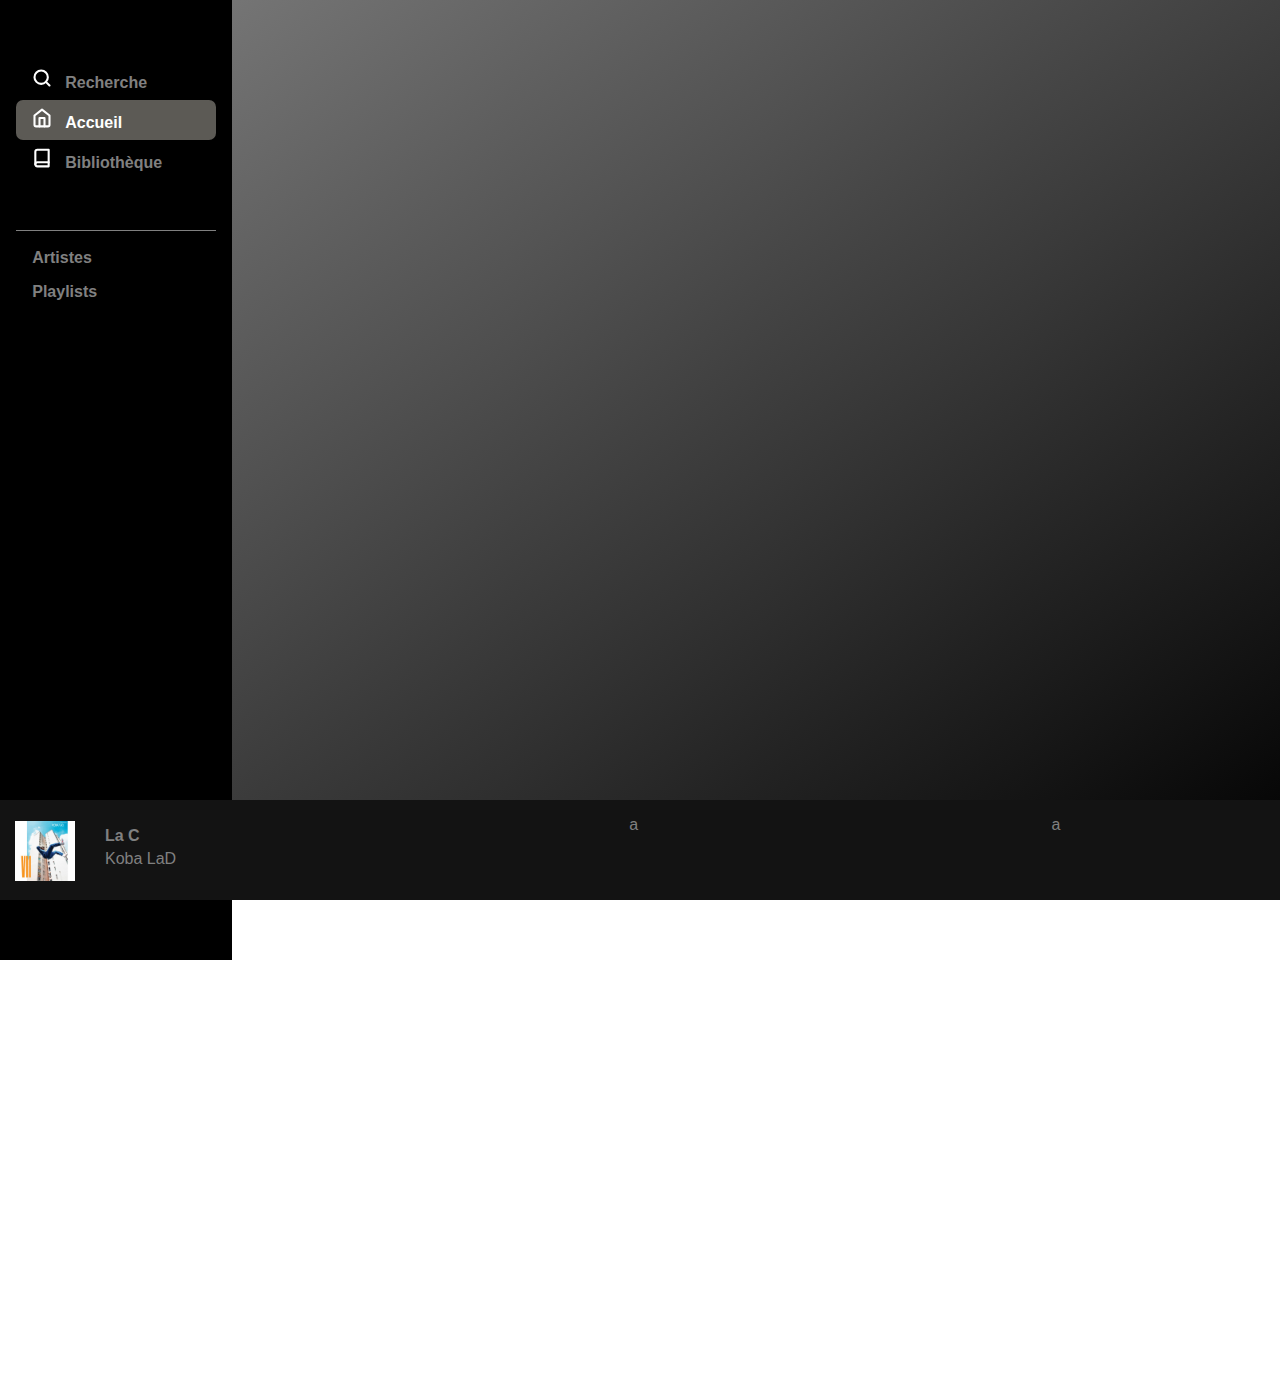
<file: htmlAnthohn/index.html>
﻿<!DOCTYPE html>
<html lang="fr">
	<head>
		<!--
		ETML
		Auteur      : Anthony Höhn
		Date        : 26.01.2021
		Description : Page index site
		-->
		<meta charset="UTF-8">
		<meta name="viewport" content="width=device-width, initial-scale=1.0">

		<!-- Logo ongslet-->
		<link rel="icon" href="../../userContent/logoOnglet.png" />

		<title>Accueil</title>
		<link href="resources/css/style.css" rel="stylesheet" type="text/css" />
		<script src="src/js/toggleMenu.js" defer></script>
	</head>	
	<body>	
		<div class="main">
			<!-- header du site -->
			<!-- Hamburger menu -->
			<a href="#" class="toggleButton" id="toggleButtonID">
				<span class="bar"></span>
				<span class="bar"></span>
				<span class="bar"></span>
			</a>
			<!-- Bar de navigation -->
			<div class="leftnav">
				<ul class="navBarLink">
					<li><a href="src/html/recherche.html"><img src="userContent/logo/search.svg" alt="">Recherche</a></li>
					<li><a id="active" href="index.html"><img src="userContent/logo/home.svg" alt="">Accueil</a></li>
					<li class="espace"><a href="src/html/library.html"><img src="userContent/logo/library.svg" alt="">Bibliothèque</a></li>
					<li class="border"><a href="src/html/artistes.html">Artistes</a></li>
					<li><a href="src/html/playlists.html">Playlists</a></li>
				</ul>
			</div>
		</div>

		<footer>
			<div class="leftFooter">
			<img src="userContent/img/vii.jpg" alt="">
				<div class="LeftFooterTxt">
					<p><b>La C</b></p>
					<p>Koba LaD</p>				
				</div>
			</div>	

			<div class="midFooter">
				<p>a</p>
			</div>

			<div class="rightFooter">
				<p>a</p>
			</div>	
		</footer>
	</body>
</html>
</file>
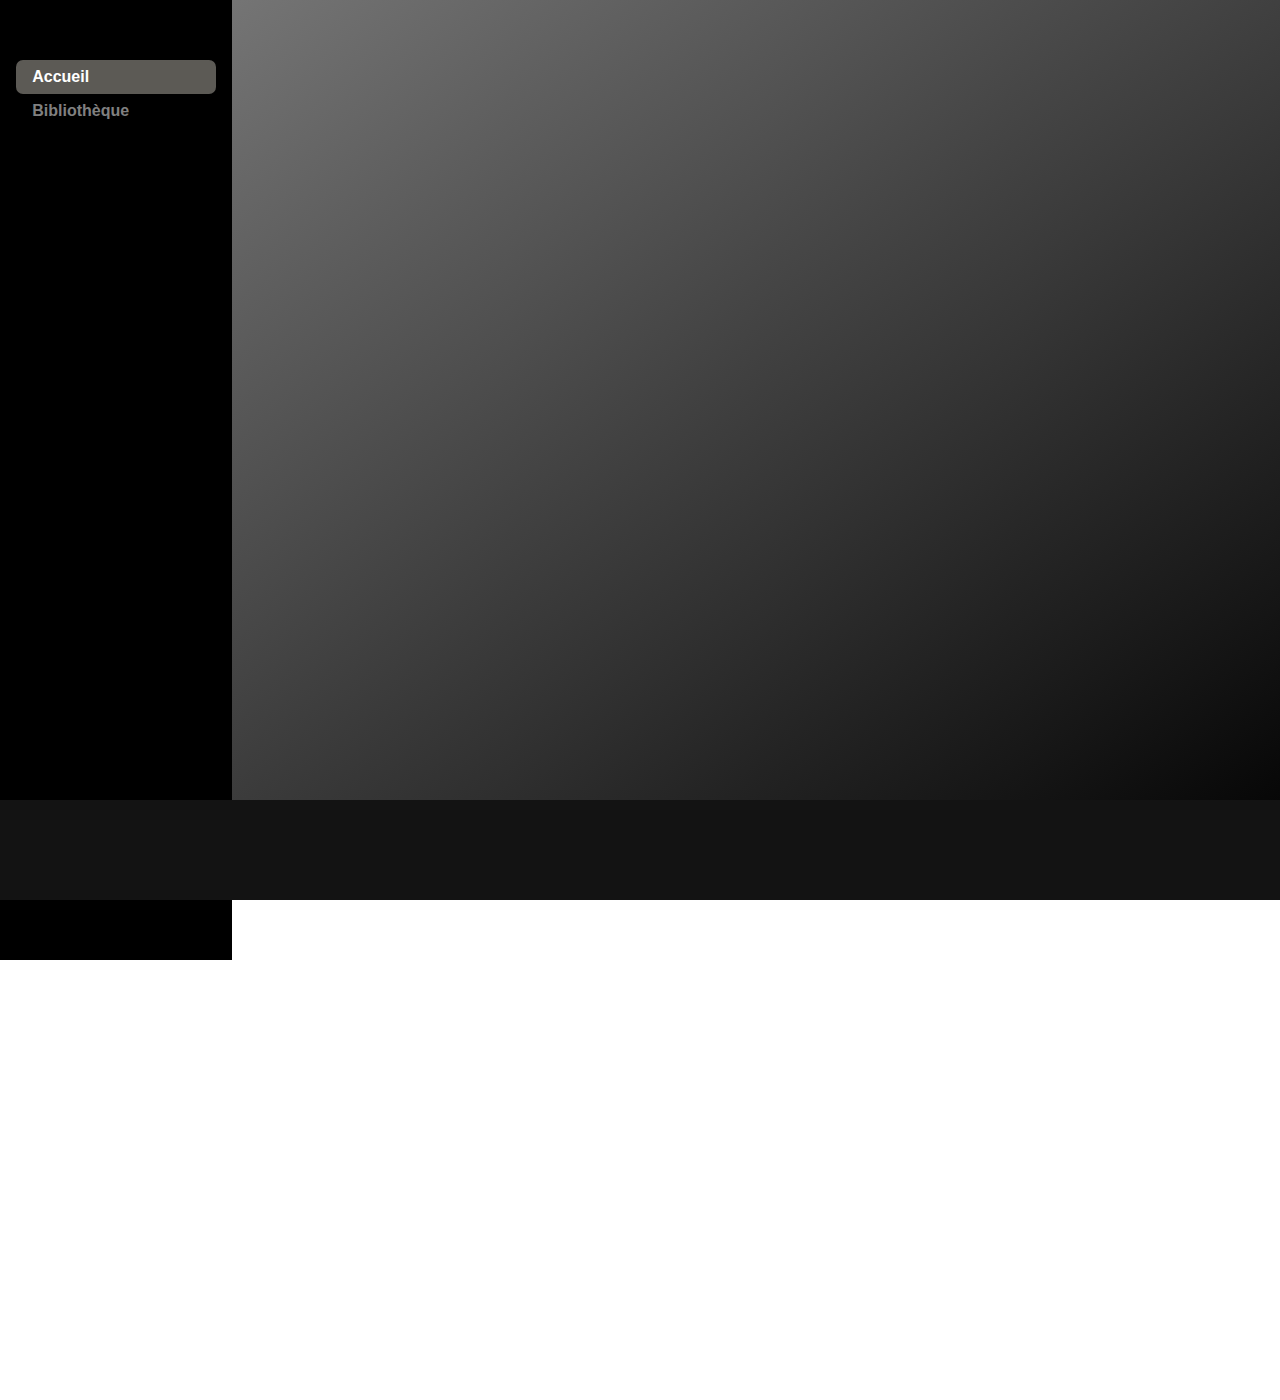
<file: htmlAnthohn/src/html/index.html>
﻿<!DOCTYPE html>
<!--ETML
	Auteur : Anthony Höhn
	Date : 25.01.2021
	Description : Index site-->
<html lang="fr">
	<head>
		<meta charset="UTF-8">

		<!-- Logo ongle-->
		<link rel="icon" href="../../userContent/logoOnglet.png" />

		<title>P042</title>
		<link href="../../resources/css/style.css" rel="stylesheet" type="text/css" />
	</head>	
	<body>	
		<!-- header du site avec-->
		<div class="leftnav">
			<ul>
				<li><a id="active"  href="#">Accueil</a></li>
				<li><a href="#">Bibliothèque</a></li>
			</ul>
		</div>	
		<footer>
		</footer>
	</body>
</html>
</file>
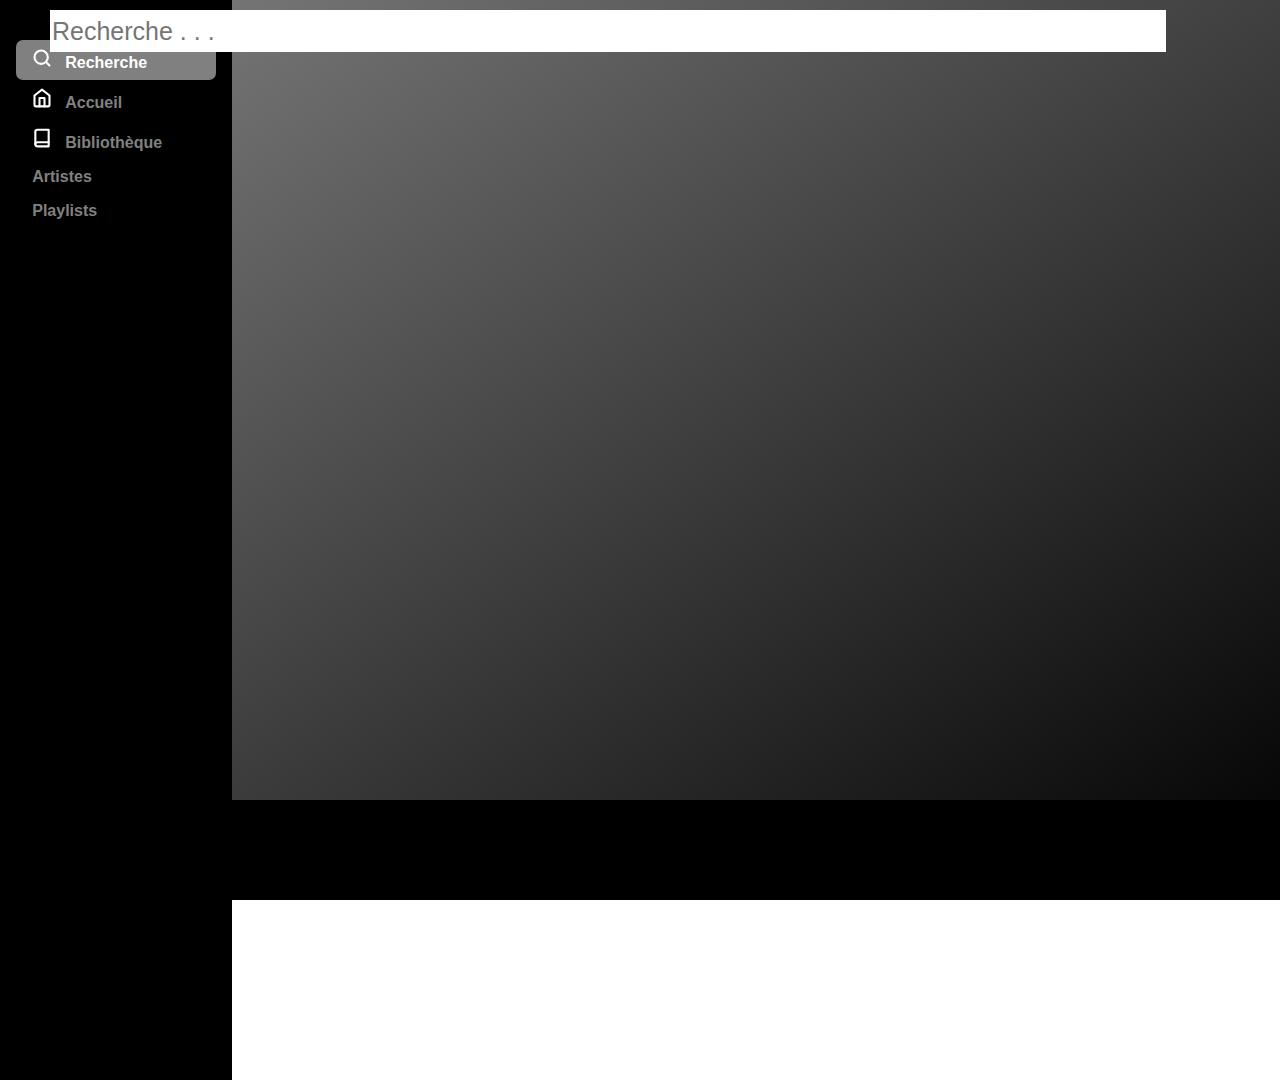
<file: code/src/html/apropos.html>
﻿<!DOCTYPE html>
<html lang="fr">
	<head>
		<!--
		ETML
		Auteur      : Julien Cartier
		Date        : 01.02.2021
		Description : Page à propos site
		-->
		<meta charset="UTF-8">
		<meta name="viewport" content="width=device-width, initial-scale=1.0">

		<!-- Logo onglet-->
		<link rel="icon" href="../../userContent/logoOnglet.png" />

		<title>À propos</title>
		<link href="../../resources/css/style.css" rel="stylesheet" type="text/css" />
		<script src="../js/toggleMenu.js" defer></script>
	</head>	
	<body>	
		<div class="main">
			<!-- Hamburger menu -->
			<a href="#" class="toggleButton" id="toggleButtonID">
				<span class="bar"></span>
				<span class="bar"></span>
				<span class="bar"></span>
			</a>
			<!-- Bar de navigation -->
			<div class="leftnav">
				<ul class="navBarLink">
					<li><a id="active" href="recherche.html"><img src="../../userContent/logo/search.svg" alt="">Recherche</a></li>
					<li><a href="../../index.html"><img src="../../userContent/logo/home.svg" alt="">Accueil</a></li>
					<li class="espace"><a href="library.html"><img src="../../userContent/logo/library.svg" alt="">Bibliothèque</a></li>
					<li class="border"><a href="artistes.html">Artistes</a></li>
					<li><a href="../html/playlists.html">Playlists</a></li>
				</ul>
			</div>	
		</div>	
		<!-- barre de recherche-->
		<div class="searchBar">
			<div class="test">
				<form method="GET" action="">
					<input type="text" name="search" id="search" placeholder="Recherche . . ."/>
				</form>
			</div>
		</div>
		
		<footer>

		</footer>
	</body>
</html>
</file>
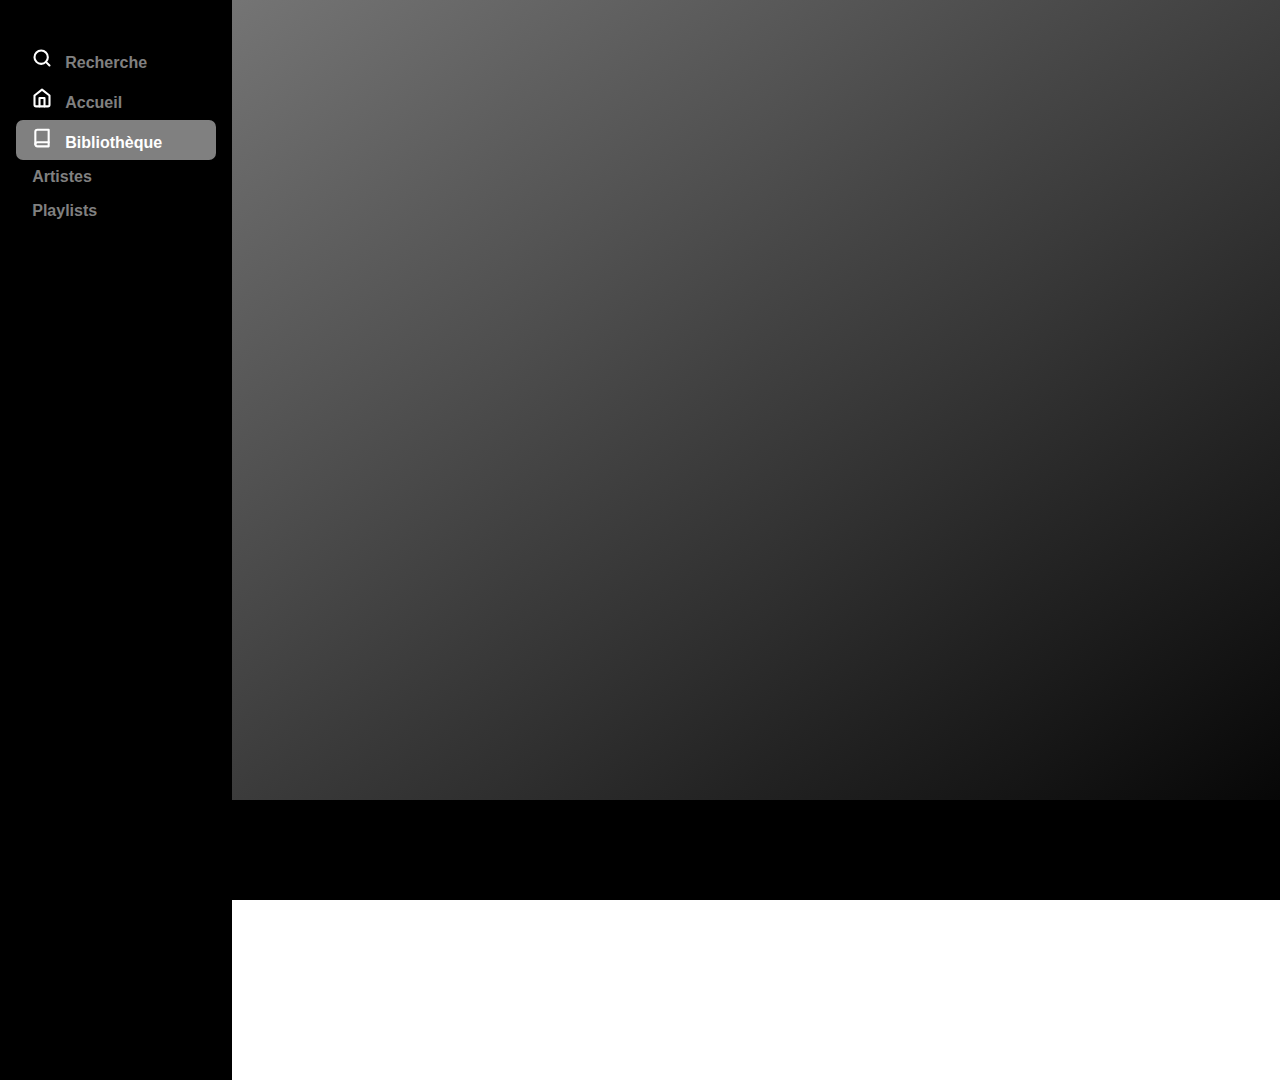
<file: code/src/html/library.html>
﻿<!DOCTYPE html>
<html lang="fr">
	<head>
		<!--
		ETML
		Auteur      : Anthony Höhn
		Date        : 26.01.2021
		Description : Page bibliothèque site
		-->
		<meta charset="UTF-8">
		<meta name="viewport" content="width=device-width, initial-scale=1.0">

		<!-- Logo onglet-->
		<link rel="icon" href="../../userContent/logoOnglet.png" />

		<title>Recherche</title>
		<link href="../../resources/css/style.css" rel="stylesheet" type="text/css" />
		<script src="../js/toggleMenu.js" defer></script>
	</head>	
	<body>	
		<div class="main">
			<!-- Hamburger Menu -->
			<a href="#" class="toggleButton" id="toggleButtonID">
				<span class="bar"></span>
				<span class="bar"></span>
				<span class="bar"></span>
			</a>
			<!-- Navigation Bar --> 
			<div class="leftnav">
				<ul class="navBarLink">
					<li><a href="recherche.html"><img src="../../userContent/logo/search.svg" alt="">Recherche</a></li>
					<li><a href="../../index.html"><img src="../../userContent/logo/home.svg" alt="">Accueil</a></li>
					<li class="espace"><a id="active" href="library.html"><img src="../../userContent/logo/library.svg" alt="">Bibliothèque</a></li>
					<li class="border"><a href="artistes.html">Artistes</a></li>
					<li><a href="../html/playlists.html">Playlists</a></li>
				</ul>
			</div>	
		</div>			

		<footer>
		</footer>
	</body>
</html>
</file>
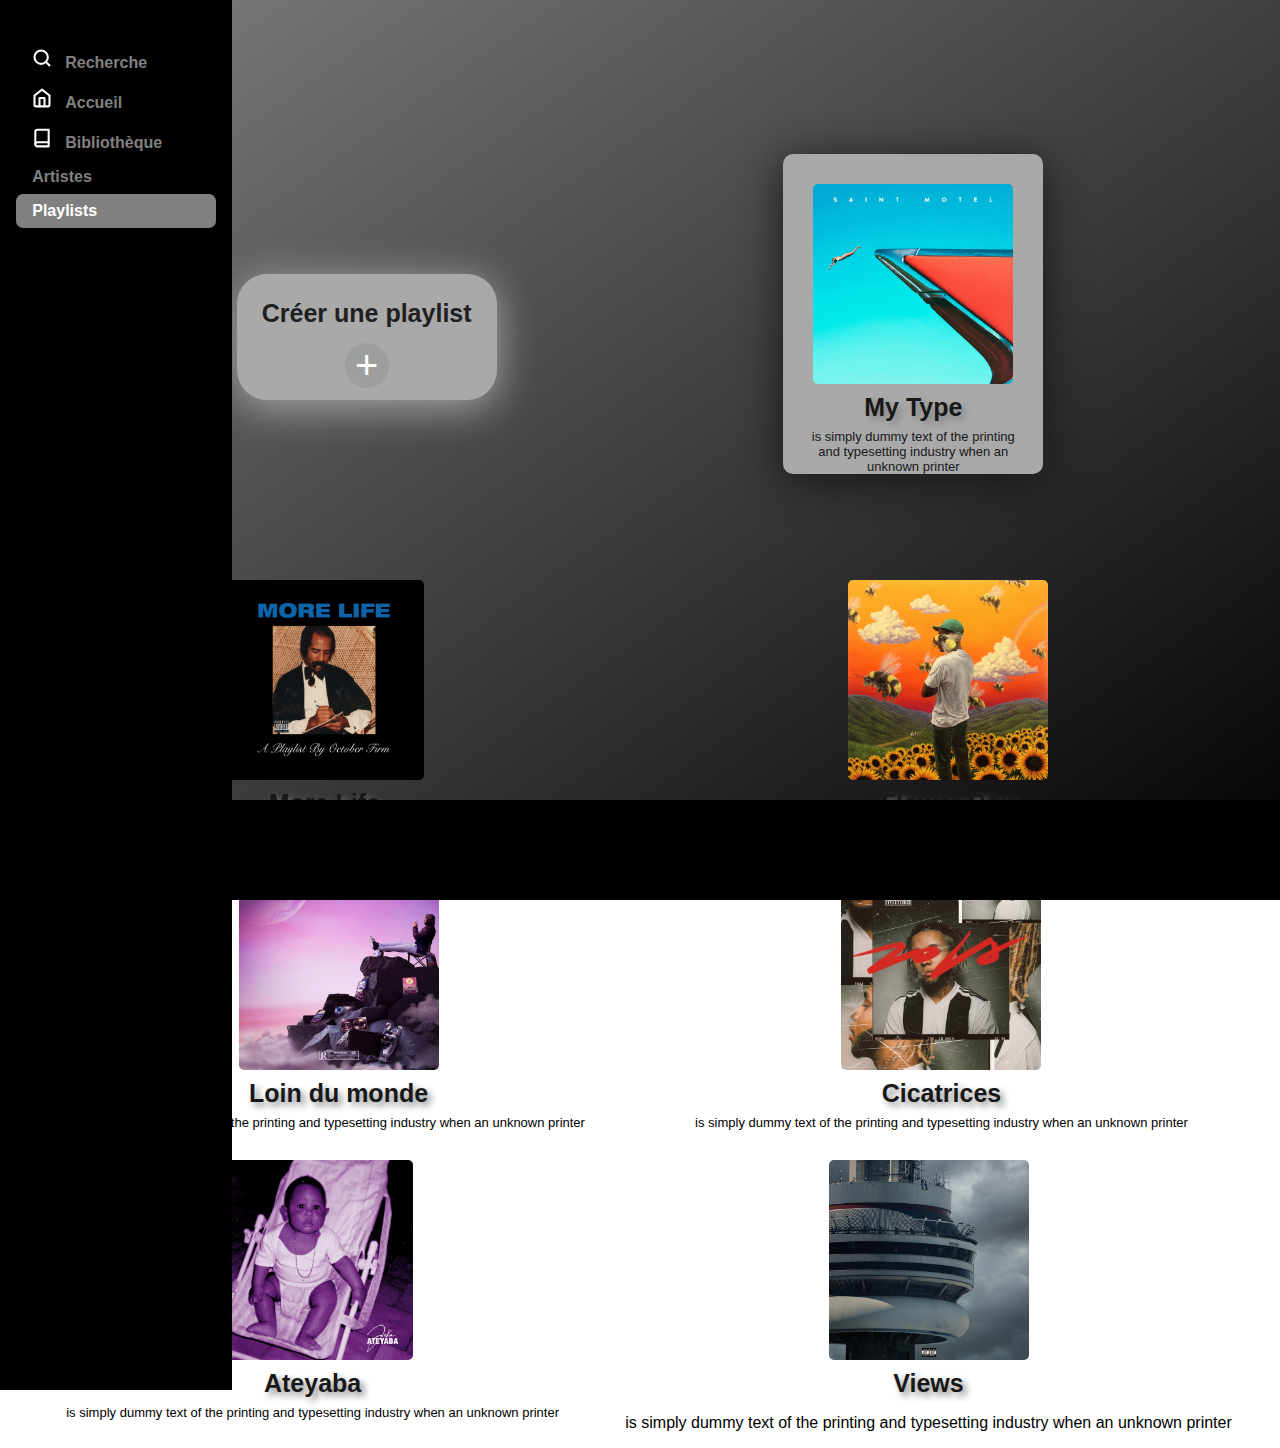
<file: code/src/html/playlists.html>
﻿<!DOCTYPE html>
<html lang="fr">
	<head>
		<!--
		ETML
		Auteur      : Anthony Höhn
		Date        : 26.01.2021
		Description : Page playlist site
		-->
		<meta charset="UTF-8">
		<meta name="viewport" content="width=device-width, initial-scale=1.0">

		<!-- Logo onglet-->
		<link rel="icon" href="../../userContent/logoOnglet.png" />

		<title>Playlists</title>
		<link href="../../resources/css/style.css" rel="stylesheet" type="text/css" />
		<script src="../js/toggleMenu.js" defer></script>
	</head>	
	<body>	
		<div class="main">
			<!-- Hamburger menu -->
			<a href="#" class="toggleButton" id="toggleButtonID">
				<span class="bar"></span>
				<span class="bar"></span>
				<span class="bar"></span>
			</a>
			<!-- Bar de navigation -->
			<div class="leftnav">
				<ul class="navBarLink">
					<li><a href="recherche.html"><img src="../../userContent/logo/search.svg" alt="">Recherche</a></li>
					<li><a href="../../index.html"><img src="../../userContent/logo/home.svg" alt="">Accueil</a></li>
					<li class="espace"><a href="library.html"><img src="../../userContent/logo/library.svg" alt="">Bibliothèque</a></li>
					<li class="border"><a href="artistes.html">Artistes</a></li>
					<li><a id="active" href="playlists.html">Playlists</a></li>
				</ul>
			</div>	
		</div>
		
		<div class="title">
			<p>Playlists</p>
		</div>

		<div class="PLmainBlock">

			<div class="playlistcreation">
				<p>Créer une playlist</p>
				<div class="playlistcreationBoutton">
					<a href="#">+</a>
				</div>

			</div>


			<div class="PLblock1">
				<div class="PLimgCover">
					<img src="../../userContent/img/coverPlaylists/play5.jpg" alt="">
				</div>
				<div class="PLblockTitle">
					<p>My Type</p>
				</div>
				<div class="PLblockText">
					<p>is simply dummy text of the printing and typesetting industry 
					when an unknown printer</p>
				</div>
			</div>
			<div class="PLblock2">
				<div class="PLimgCover">
					<img src="../../userContent/img/coverPlaylists/play2.jpg" alt="">
				</div>
				<div class="PLblockTitle">
					<p>More Life</p>
				</div>
				<div class="PLblockText">
					<p>is   text of the printing and typesetting industry. Lorem since the 1500s, 
					when an unknown printer</p>
				</div>
			</div>
			<div class="PLblock3">
				<div class="PLimgCover">
					<img src="../../userContent/img/coverPlaylists/play3.jpg" alt="">
				</div>
				<div class="PLblockTitle">
					<p>Flower Boy</p>
				</div>
				<div class="PLblockText">
					<p>is simply dummy text of the   typesetting industry. Lorem since the 1500s, 
					when an unknown printer</p>
				</div>
			</div>
			<div class="PLblock4">
				<div class="PLimgCover">
					<img src="../../userContent/img/coverPlaylists/play4.jpg" alt="">
				</div>
				<div class="PLblockTitle">
					<p>Loin du monde</p>
				</div>
				<div class="PLblockText">
					<p>is simply dummy text of the printing and typesetting industry 
					when an unknown printer</p>
				</div>
			</div>
			<div class="PLblock5">
				<div class="PLimgCover">
					<img src="../../userContent/img/coverPlaylists/play8.jpg" alt="">
				</div>
				<div class="PLblockTitle">
					<p>Cicatrices</p>
				</div>
				<div class="PLblockText">
					<p>is simply dummy text of the printing and typesetting industry 
					when an unknown printer</p>
				</div>
			</div>			
			<div class="PLblock6">
				<div class="PLimgCover">
					<img src="../../userContent/img/coverPlaylists/play6.jpg" alt="">
				</div>
				<div class="PLblockTitle">
					<p>Ateyaba</p>
				</div>
				<div class="PLblockText">
					<p>is simply dummy text of the printing and typesetting industry 
					when an unknown printer</p>
				</div>
			</div>
			<div class="PLblock7">
				<div class="PLimgCover">
					<img src="../../userContent/img/coverPlaylists/play7.jpg" alt="">
				</div>
				<div class="PLblockTitle">
					<p>Views</p>
				</div>
				<div class="blockText">
					<p>is simply dummy text of the printing and typesetting industry 
					when an unknown printer</p>
				</div>
			</div>
			<!-- <div class="PLblock8">
				<div class="PLimgCover">
					<img src="../../userContent/img/coverPlaylists/paly1.jpg" alt="">
				</div>
				<div class="PLblockTitle">
					<p>Noice 2.0</p>
				</div>
				<div class="PLblockText">
					<p>  dummy text of the printing and typesetting industry. Lorem since the 1500s, 
					when an unknown printer</p>
				</div>	
			</div> -->
			
		</div>
		
		<footer>
		</footer>
	</body>
</html>
</file>
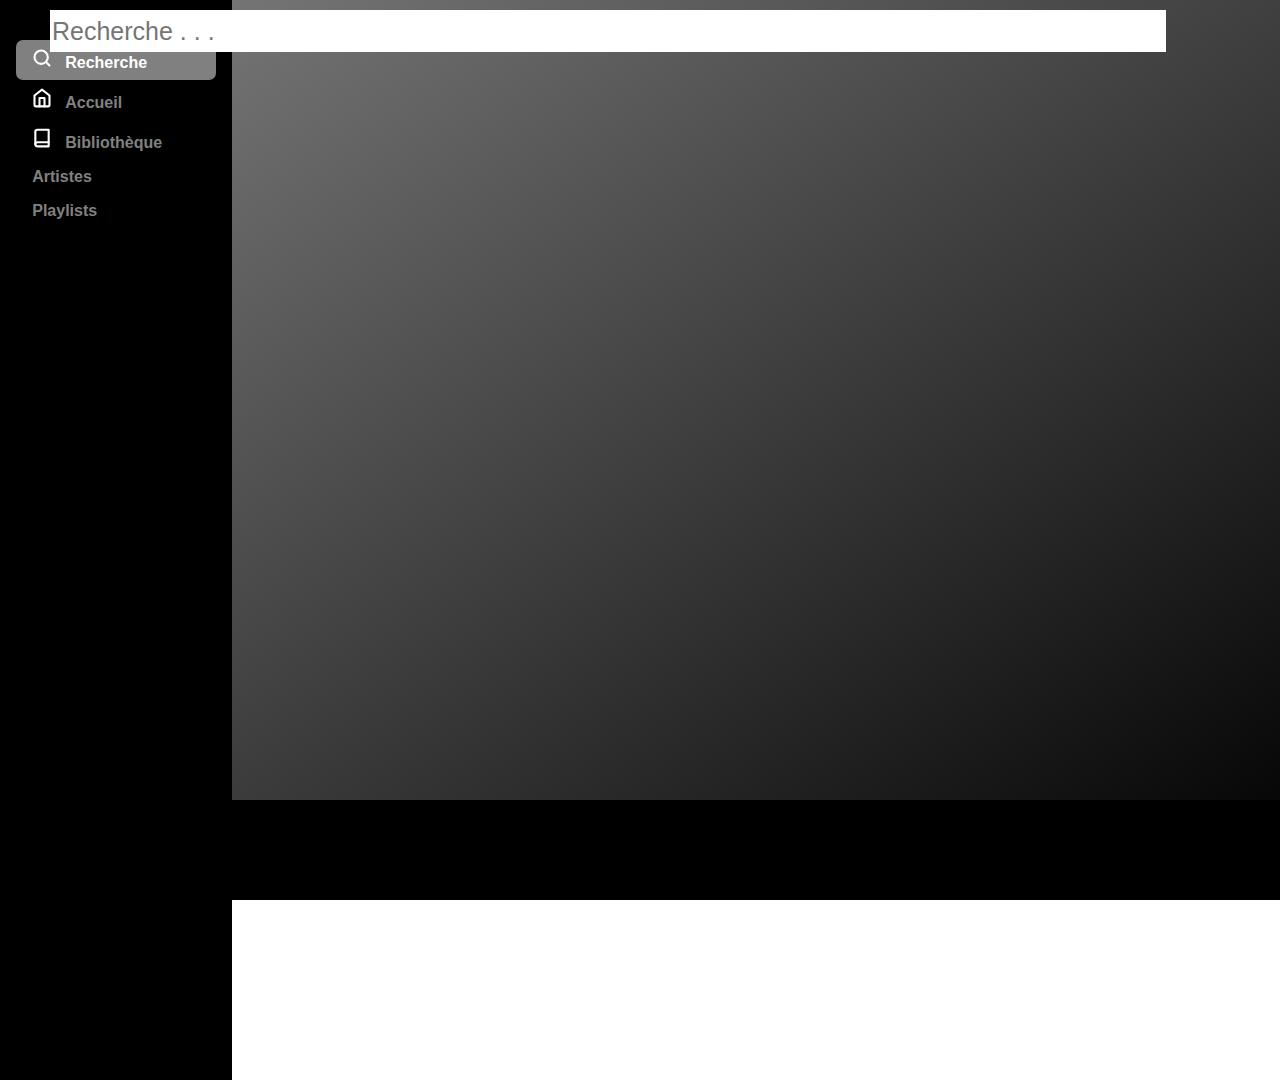
<file: code/src/html/recherche.html>
﻿<!DOCTYPE html>
<html lang="fr">
	<head>
		<!--
		ETML
		Auteur      : Anthony Höhn
		Date        : 26.01.2021
		Description : Page recherche site
		-->
		<meta charset="UTF-8">
		<meta name="viewport" content="width=device-width, initial-scale=1.0">

		<!-- Logo onglet-->
		<link rel="icon" href="../../userContent/logoOnglet.png" />

		<title>Recherche</title>
		<link href="../../resources/css/style.css" rel="stylesheet" type="text/css" />
		<script src="../js/toggleMenu.js" defer></script>
	</head>	
	<body>	
		<div class="main">
			<!-- Hamburger menu -->
			<a href="#" class="toggleButton" id="toggleButtonID">
				<span class="bar"></span>
				<span class="bar"></span>
				<span class="bar"></span>
			</a>
			<!-- Bar de navigation -->
			<div class="leftnav">
				<ul class="navBarLink">
					<li><a id="active" href="recherche.html"><img src="../../userContent/logo/search.svg" alt="">Recherche</a></li>
					<li><a href="../../index.html"><img src="../../userContent/logo/home.svg" alt="">Accueil</a></li>
					<li class="espace"><a href="library.html"><img src="../../userContent/logo/library.svg" alt="">Bibliothèque</a></li>
					<li class="border"><a href="artistes.html">Artistes</a></li>
					<li><a href="../html/playlists.html">Playlists</a></li>
				</ul>
			</div>	
		</div>	
		<!-- barre de recherche-->
		<div class="searchBar">
			<div class="test">
				<form method="GET" action="">
					<input type="text" name="search" id="search" placeholder="Recherche . . ."/>
				</form>
			</div>
		</div>
		
		<footer>

		</footer>
	</body>
</html>
</file>
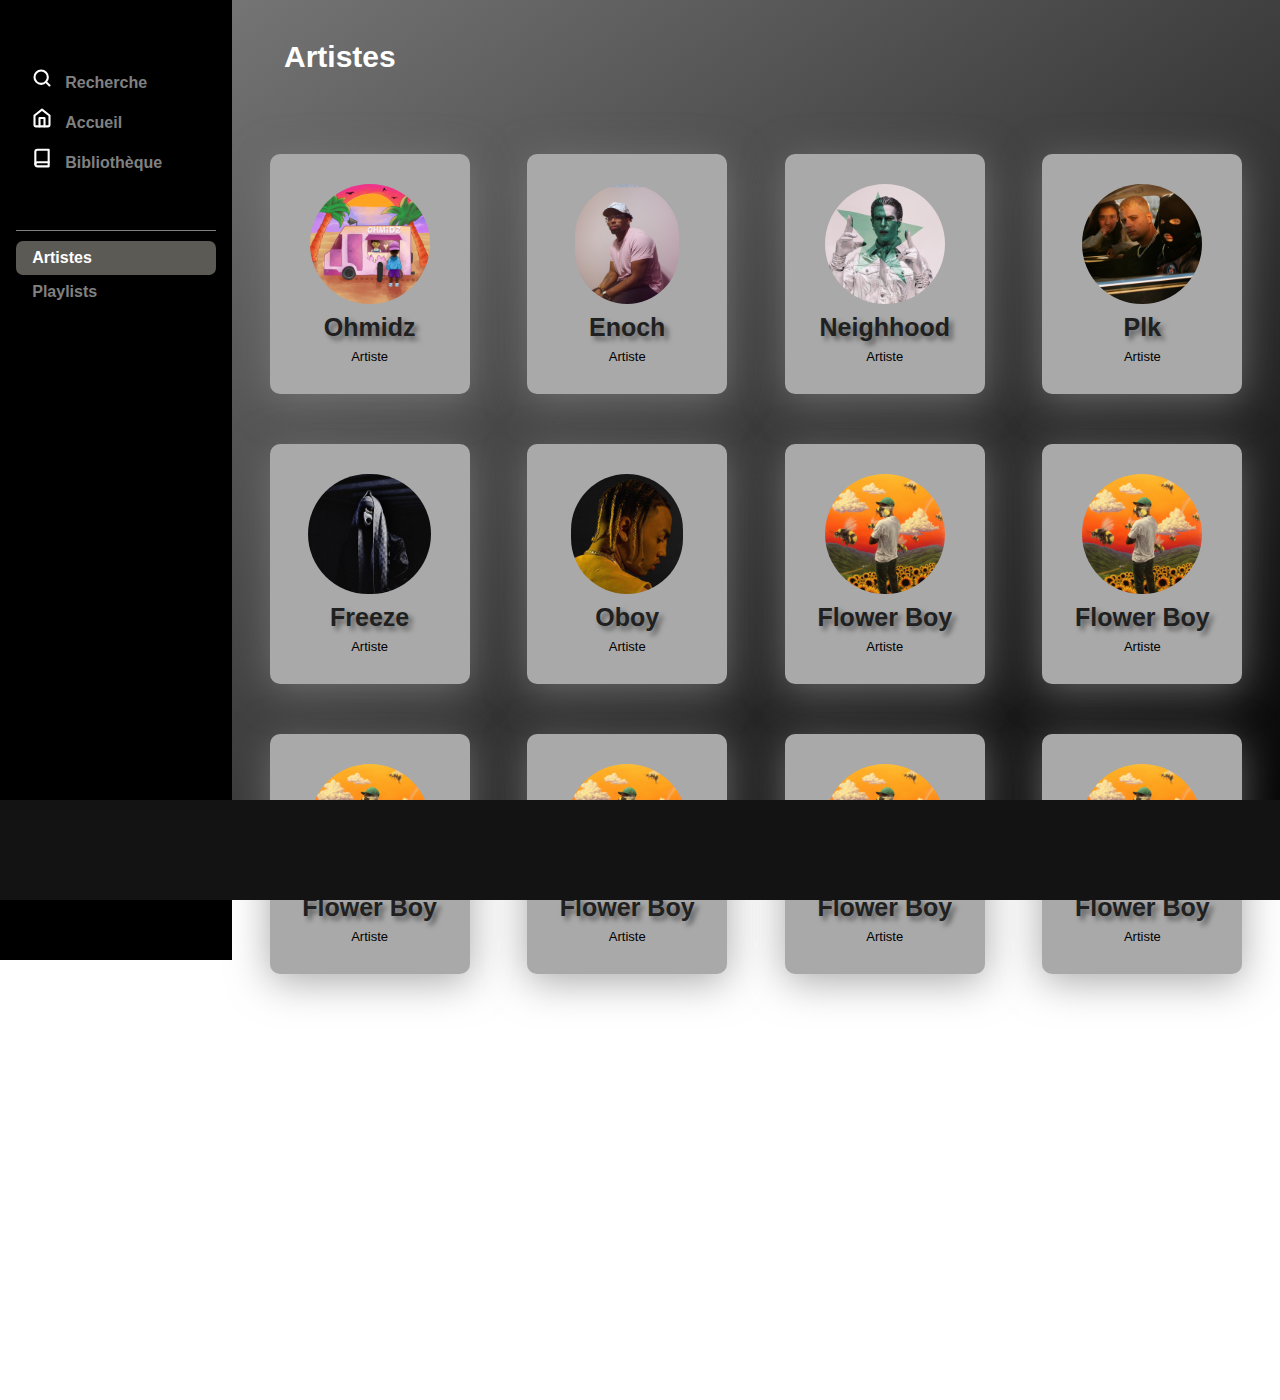
<file: htmlAnthohn/src/html/artistes.html>
﻿<!DOCTYPE html>
<html lang="fr">
	<head>
		<!--
		ETML
		Auteur      : Anthony Höhn
		Date        : 26.01.2021
		Description : Page artistes site
		-->
		<meta charset="UTF-8">
		<meta name="viewport" content="width=device-width, initial-scale=1.0">

		<!-- Logo onglet-->
		<link rel="icon" href="../../userContent/logoOnglet.png" />
		<title>Aritistes</title>
		<link href="../../resources/css/style.css" rel="stylesheet" type="text/css" />
		<script src="../js/toggleMenu.js" defer></script>
	</head>	
	<body>
		<div class="main">
			<!-- header du site-->
			<!-- Hamburger menu -->
			<a href="#" class="toggleButton" id="toggleButtonID">
				<span class="bar"></span>
				<span class="bar"></span>
				<span class="bar"></span>
			</a>
			<div class="leftnav">
				<ul class="navBarLink">
					<li><a href="recherche.html"><img src="../../userContent/logo/search.svg" alt="">Recherche</a></li>
					<li><a href="../../index.html"><img src="../../userContent/logo/home.svg" alt="">Accueil</a></li>
					<li class="espace"><a href="library.html"><img src="../../userContent/logo/library.svg" alt="">Bibliothèque</a></li>
					<li class="border"><a id="active" href="artistes.html">Artistes</a></li>
					<li><a href="../html/playlists.html">Playlists</a></li>
				</ul>
			</div>	
		</div>	
		<div class="title">
			<p>Artistes</p>
		</div>		
		<div class="ARmainBlock">			
			<div class="ARblock1">
				<div class="ARimgCover">
					<img src="../../userContent/img/artistes/ohmidz.jpg" alt="">
				</div>
				<div class="ARblockTitle">
					<p>Ohmidz</p>
				</div>
				<div class="ARblockText">
					<p>Artiste</p>
				</div>
			</div>
			<div class="ARblock2">
				<div class="ARimgCover">
					<img src="../../userContent/img/artistes/enoch.jpg" alt="">
				</div>
				<div class="ARblockTitle">
					<p>Enoch</p>
				</div>
				<div class="ARblockText">
					<p>Artiste</p>
				</div>
			</div>
			<div class="ARblock3">
				<div class="ARimgCover">
					<img src="../../userContent/img/artistes/neighbourhood.jpg" alt="">
				</div>
				<div class="ARblockTitle">
					<p>Neighhood</p>
				</div>
				<div class="ARblockText">
					<p>Artiste</p>
				</div>
			</div>
			<div class="ARblock4">
				<div class="ARimgCover">
					<img src="../../userContent/img/artistes/plk.jpg" alt="">
				</div>
				<div class="ARblockTitle">
					<p>Plk</p>
				</div>
				<div class="ARblockText">
					<p>Artiste</p>
				</div>
			</div>
			<div class="ARblock5">
				<div class="ARimgCover">
					<img src="../../userContent/img/artistes/freeze.jpg" alt="">
				</div>
				<div class="ARblockTitle">
					<p>Freeze</p>
				</div>
				<div class="ARblockText">
					<p>Artiste</p>
				</div>
			</div>
			<div class="ARblock6">
				<div class="ARimgCover">
					<img src="../../userContent/img/artistes/oboy.jpg" alt="">
				</div>
				<div class="ARblockTitle">
					<p>Oboy</p>
				</div>
				<div class="ARblockText">
					<p>Artiste</p>
				</div>
			</div>
			<div class="ARblock7">
				<div class="ARimgCover">
					<img src="../../userContent/img/coverPlaylists/play3.jpg" alt="">
				</div>
				<div class="ARblockTitle">
					<p>Flower Boy</p>
				</div>
				<div class="ARblockText">
					<p>Artiste</p>
				</div>
			</div>
			<div class="ARblock8">
				<div class="ARimgCover">
					<img src="../../userContent/img/play3.jpg" alt="">
				</div>
				<div class="ARblockTitle">
					<p>Flower Boy</p>
				</div>
				<div class="ARblockText">
					<p>Artiste</p>
				</div>
			</div>
			<div class="ARblock9">
				<div class="ARimgCover">
					<img src="../../userContent/img/play3.jpg" alt="">
				</div>
				<div class="ARblockTitle">
					<p>Flower Boy</p>
				</div>
				<div class="ARblockText">
					<p>Artiste</p>
				</div>
			</div>
			<div class="ARblock10">
				<div class="ARimgCover">
					<img src="../../userContent/img/play3.jpg" alt="">
				</div>
				<div class="ARblockTitle">
					<p>Flower Boy</p>
				</div>
				<div class="ARblockText">
					<p>Artiste</p>
				</div>
			</div>
			<div class="ARblock11">
				<div class="ARimgCover">
					<img src="../../userContent/img/play3.jpg" alt="">
				</div>
				<div class="ARblockTitle">
					<p>Flower Boy</p>
				</div>
				<div class="ARblockText">
					<p>Artiste</p>
				</div>
			</div>
			<div class="ARblock12">
				<div class="ARimgCover">
					<img src="../../userContent/img/play3.jpg" alt="">
				</div>
				<div class="ARblockTitle">
					<p>Flower Boy</p>
				</div>
				<div class="ARblockText">
					<p>Artiste</p>
				</div>
			</div>
		</div>	

		<footer>
		</footer>
	</body>
</html>
</file>
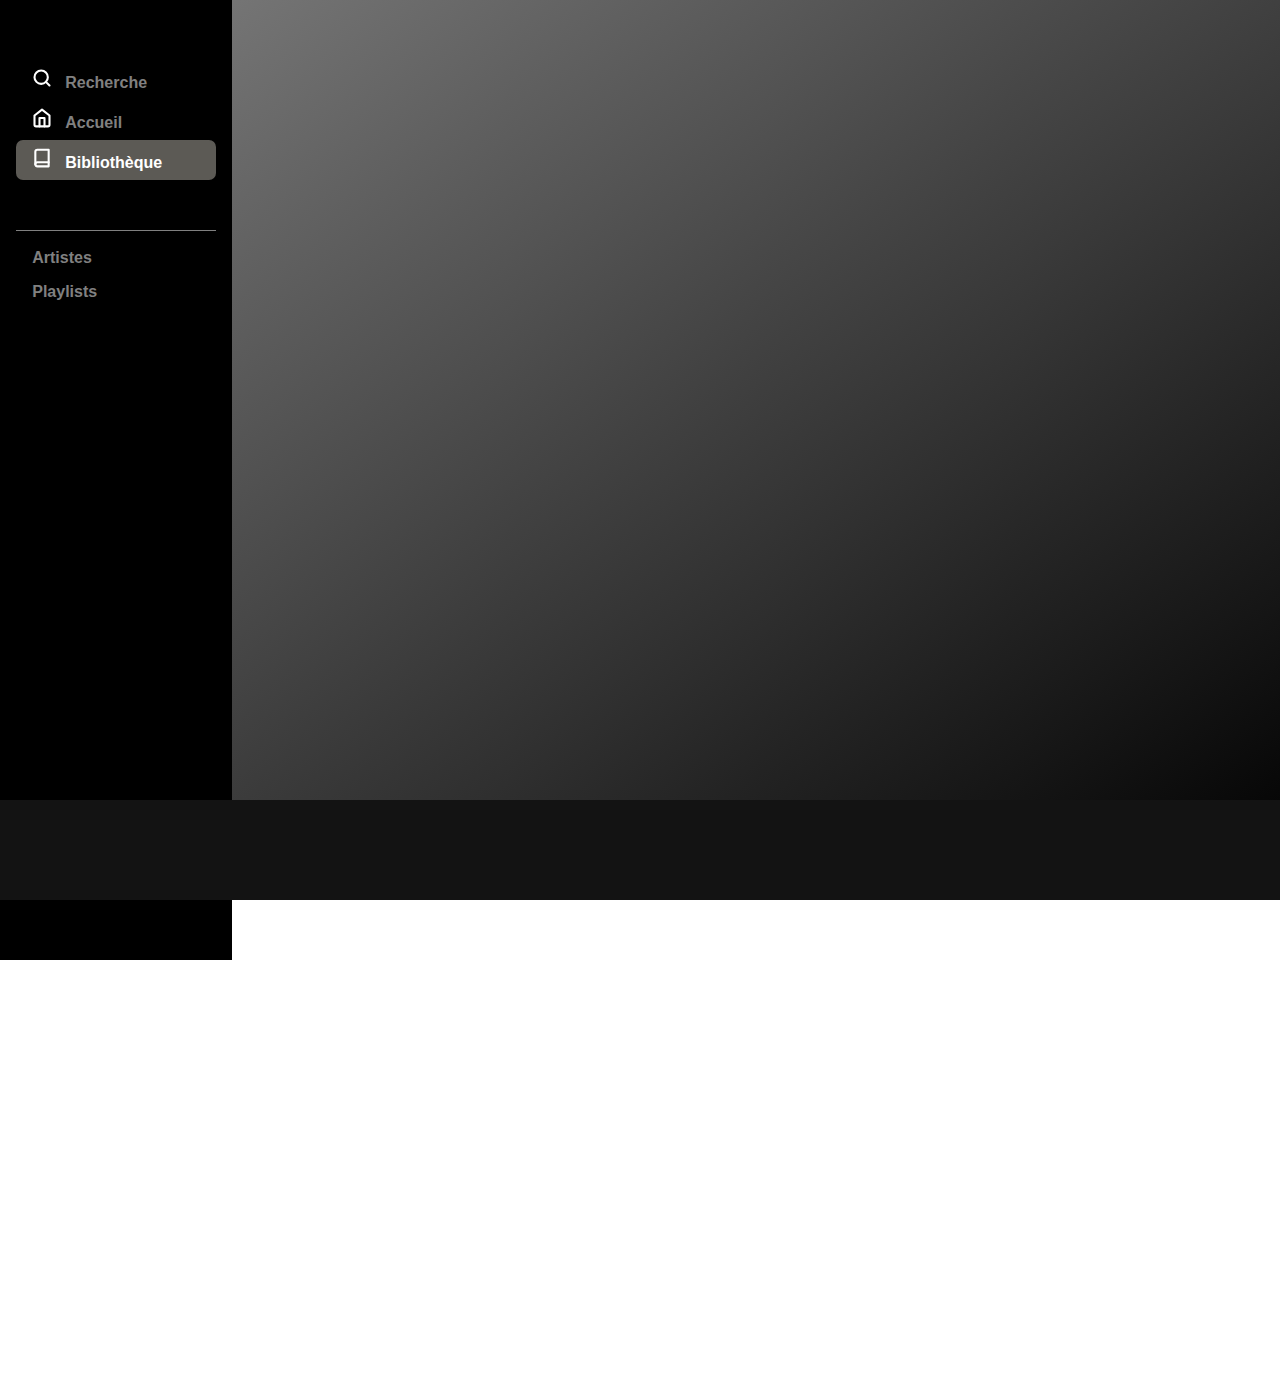
<file: htmlAnthohn/src/html/library.html>
﻿<!DOCTYPE html>
<html lang="fr">
	<head>
		<!--
		ETML
		Auteur      : Anthony Höhn
		Date        : 26.01.2021
		Description : Page bibliothèque site
		-->
		<meta charset="UTF-8">
		<meta name="viewport" content="width=device-width, initial-scale=1.0">

		<!-- Logo onglet-->
		<link rel="icon" href="../../userContent/logoOnglet.png" />

		<title>Recherche</title>
		<link href="../../resources/css/style.css" rel="stylesheet" type="text/css" />
	</head>	
	<body>	
		<div class="main">
			<!-- header du site-->
			<div class="leftnav">
				<ul>
					<li><a href="recherche.html"><img src="../../userContent/logo/search.svg" alt="">Recherche</a></li>
					<li><a href="../../index.html"><img src="../../userContent/logo/home.svg" alt="">Accueil</a></li>
					<li class="espace"><a id="active" href="library.html"><img src="../../userContent/logo/library.svg" alt="">Bibliothèque</a></li>
					<li class="border"><a href="artistes.html">Artistes</a></li>
					<li><a href="../html/playlists.html">Playlists</a></li>
				</ul>
			</div>	
		</div>			

		<footer>
		</footer>
	</body>
</html>
</file>
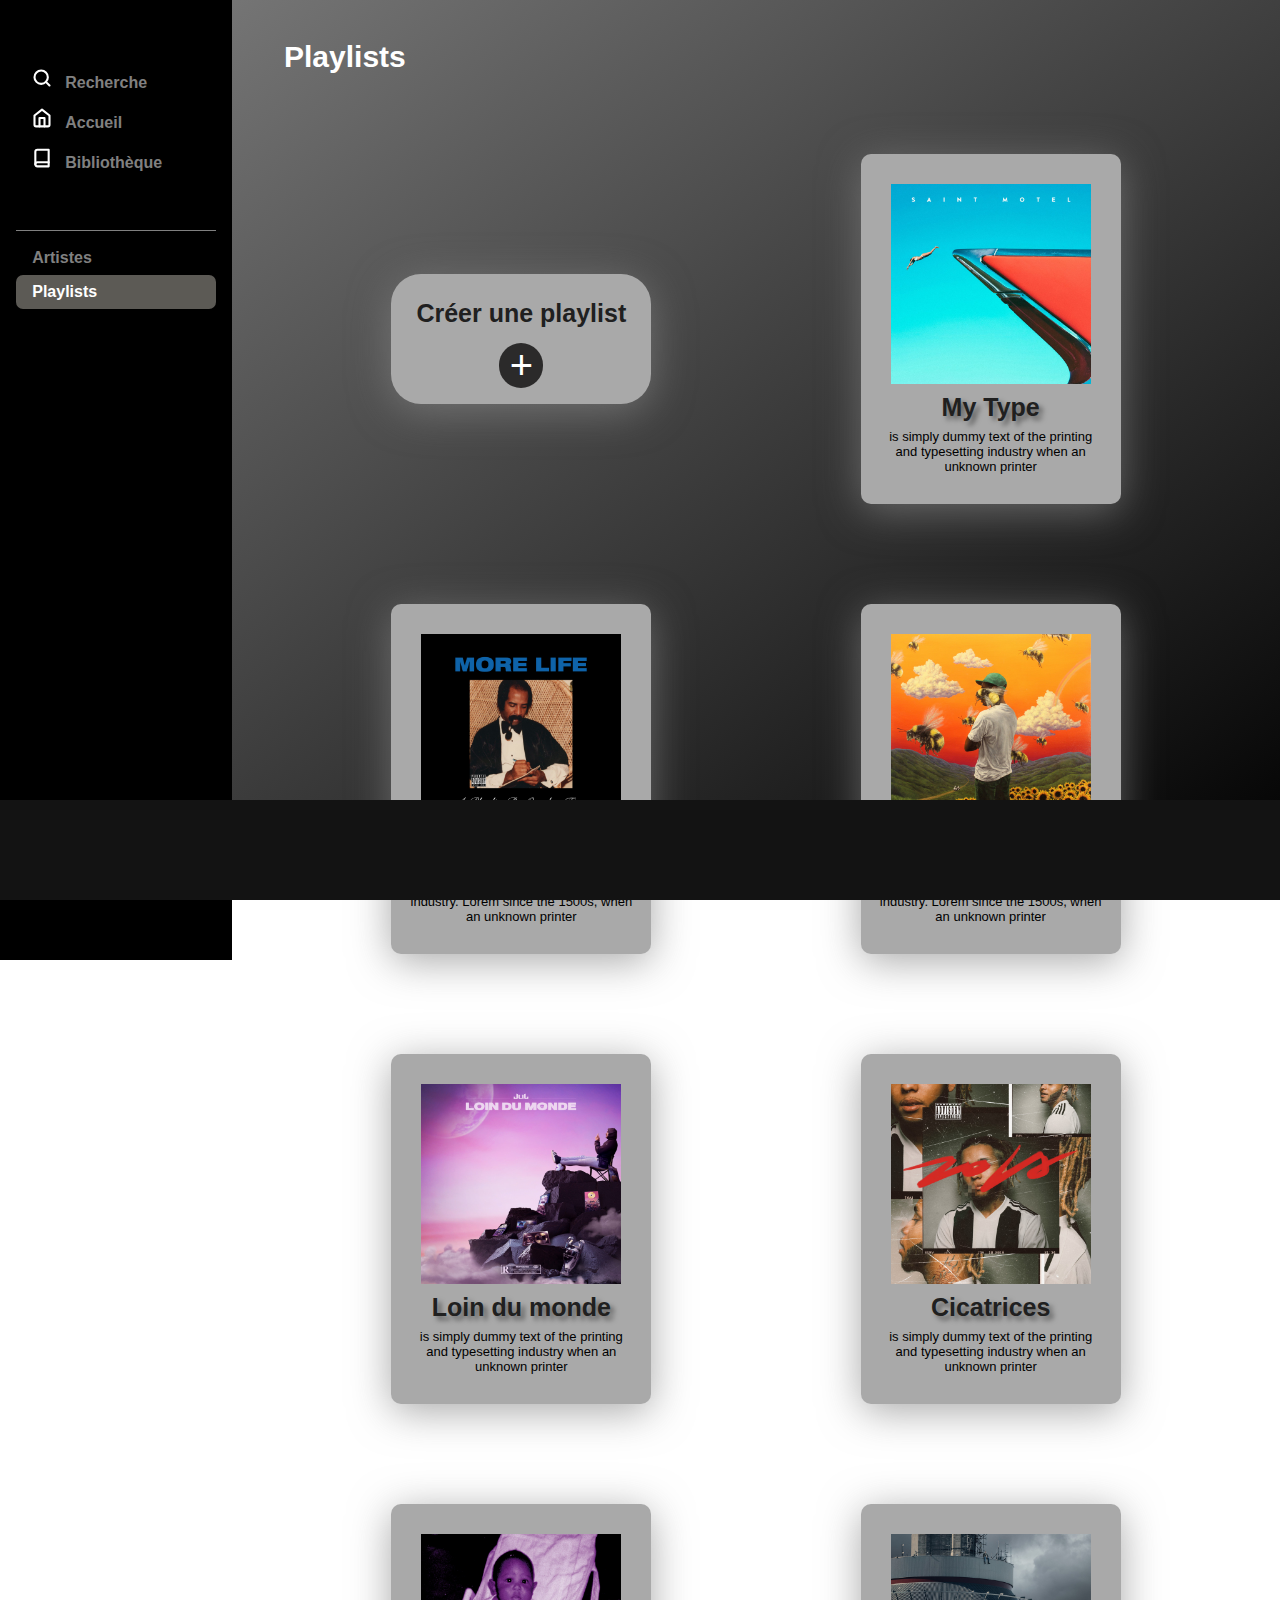
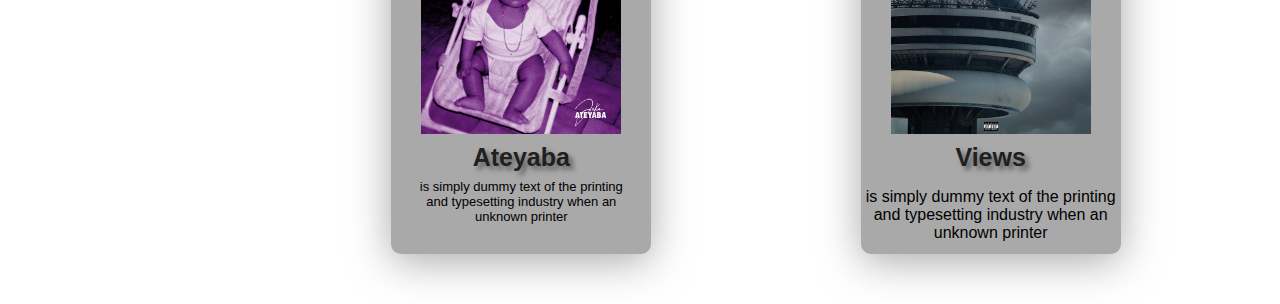
<file: htmlAnthohn/src/html/playlists.html>
﻿<!DOCTYPE html>
<html lang="fr">
	<head>
		<!--
		ETML
		Auteur      : Anthony Höhn
		Date        : 26.01.2021
		Description : Page playlist site
		-->
		<meta charset="UTF-8">
		<meta name="viewport" content="width=device-width, initial-scale=1.0">

		<!-- Logo onglet-->
		<link rel="icon" href="../../userContent/logoOnglet.png" />

		<title>Playlists</title>
		<link href="../../resources/css/style.css" rel="stylesheet" type="text/css" />
		<script src="../js/toggleMenu.js" defer></script>
	</head>	
	<body>	
		<div class="main">
			<!-- header du site-->
			<!-- Hamburger menu -->
			<a href="#" class="toggleButton" id="toggleButtonID">
				<span class="bar"></span>
				<span class="bar"></span>
				<span class="bar"></span>
			</a>
			<div class="leftnav">
				<ul class="navBarLink">
					<li><a href="recherche.html"><img src="../../userContent/logo/search.svg" alt="">Recherche</a></li>
					<li><a href="../../index.html"><img src="../../userContent/logo/home.svg" alt="">Accueil</a></li>
					<li class="espace"><a href="library.html"><img src="../../userContent/logo/library.svg" alt="">Bibliothèque</a></li>
					<li class="border"><a href="artistes.html">Artistes</a></li>
					<li><a id="active" href="playlists.html">Playlists</a></li>
				</ul>
			</div>	
		</div>
		
		<div class="title">
			<p>Playlists</p>
		</div>

		<div class="PLmainBlock">

			<div class="playlistcreation">
				<p>Créer une playlist</p>
				<div class="playlistcreationBoutton">
					<a href="#">+</a>
				</div>

			</div>


			<div class="PLblock1">
				<div class="PLimgCover">
					<img src="../../userContent/img/coverPlaylists/play5.jpg" alt="">
				</div>
				<div class="PLblockTitle">
					<p>My Type</p>
				</div>
				<div class="PLblockText">
					<p>is simply dummy text of the printing and typesetting industry 
					when an unknown printer</p>
				</div>
			</div>
			<div class="PLblock2">
				<div class="PLimgCover">
					<img src="../../userContent/img/coverPlaylists/play2.jpg" alt="">
				</div>
				<div class="PLblockTitle">
					<p>More Life</p>
				</div>
				<div class="PLblockText">
					<p>is   text of the printing and typesetting industry. Lorem since the 1500s, 
					when an unknown printer</p>
				</div>
			</div>
			<div class="PLblock3">
				<div class="PLimgCover">
					<img src="../../userContent/img/coverPlaylists/play3.jpg" alt="">
				</div>
				<div class="PLblockTitle">
					<p>Flower Boy</p>
				</div>
				<div class="PLblockText">
					<p>is simply dummy text of the   typesetting industry. Lorem since the 1500s, 
					when an unknown printer</p>
				</div>
			</div>
			<div class="PLblock4">
				<div class="PLimgCover">
					<img src="../../userContent/img/coverPlaylists/play4.jpg" alt="">
				</div>
				<div class="PLblockTitle">
					<p>Loin du monde</p>
				</div>
				<div class="PLblockText">
					<p>is simply dummy text of the printing and typesetting industry 
					when an unknown printer</p>
				</div>
			</div>
			<div class="PLblock5">
				<div class="PLimgCover">
					<img src="../../userContent/img/coverPlaylists/play8.jpg" alt="">
				</div>
				<div class="PLblockTitle">
					<p>Cicatrices</p>
				</div>
				<div class="PLblockText">
					<p>is simply dummy text of the printing and typesetting industry 
					when an unknown printer</p>
				</div>
			</div>			
			<div class="PLblock6">
				<div class="PLimgCover">
					<img src="../../userContent/img/coverPlaylists/play6.jpg" alt="">
				</div>
				<div class="PLblockTitle">
					<p>Ateyaba</p>
				</div>
				<div class="PLblockText">
					<p>is simply dummy text of the printing and typesetting industry 
					when an unknown printer</p>
				</div>
			</div>
			<div class="PLblock7">
				<div class="PLimgCover">
					<img src="../../userContent/img/coverPlaylists/play7.jpg" alt="">
				</div>
				<div class="PLblockTitle">
					<p>Views</p>
				</div>
				<div class="blockText">
					<p>is simply dummy text of the printing and typesetting industry 
					when an unknown printer</p>
				</div>
			</div>
			<!-- <div class="PLblock8">
				<div class="PLimgCover">
					<img src="../../userContent/img/coverPlaylists/paly1.jpg" alt="">
				</div>
				<div class="PLblockTitle">
					<p>Noice 2.0</p>
				</div>
				<div class="PLblockText">
					<p>  dummy text of the printing and typesetting industry. Lorem since the 1500s, 
					when an unknown printer</p>
				</div>	
			</div> -->
			
		</div>
		
		<footer>
		</footer>
	</body>
</html>
</file>
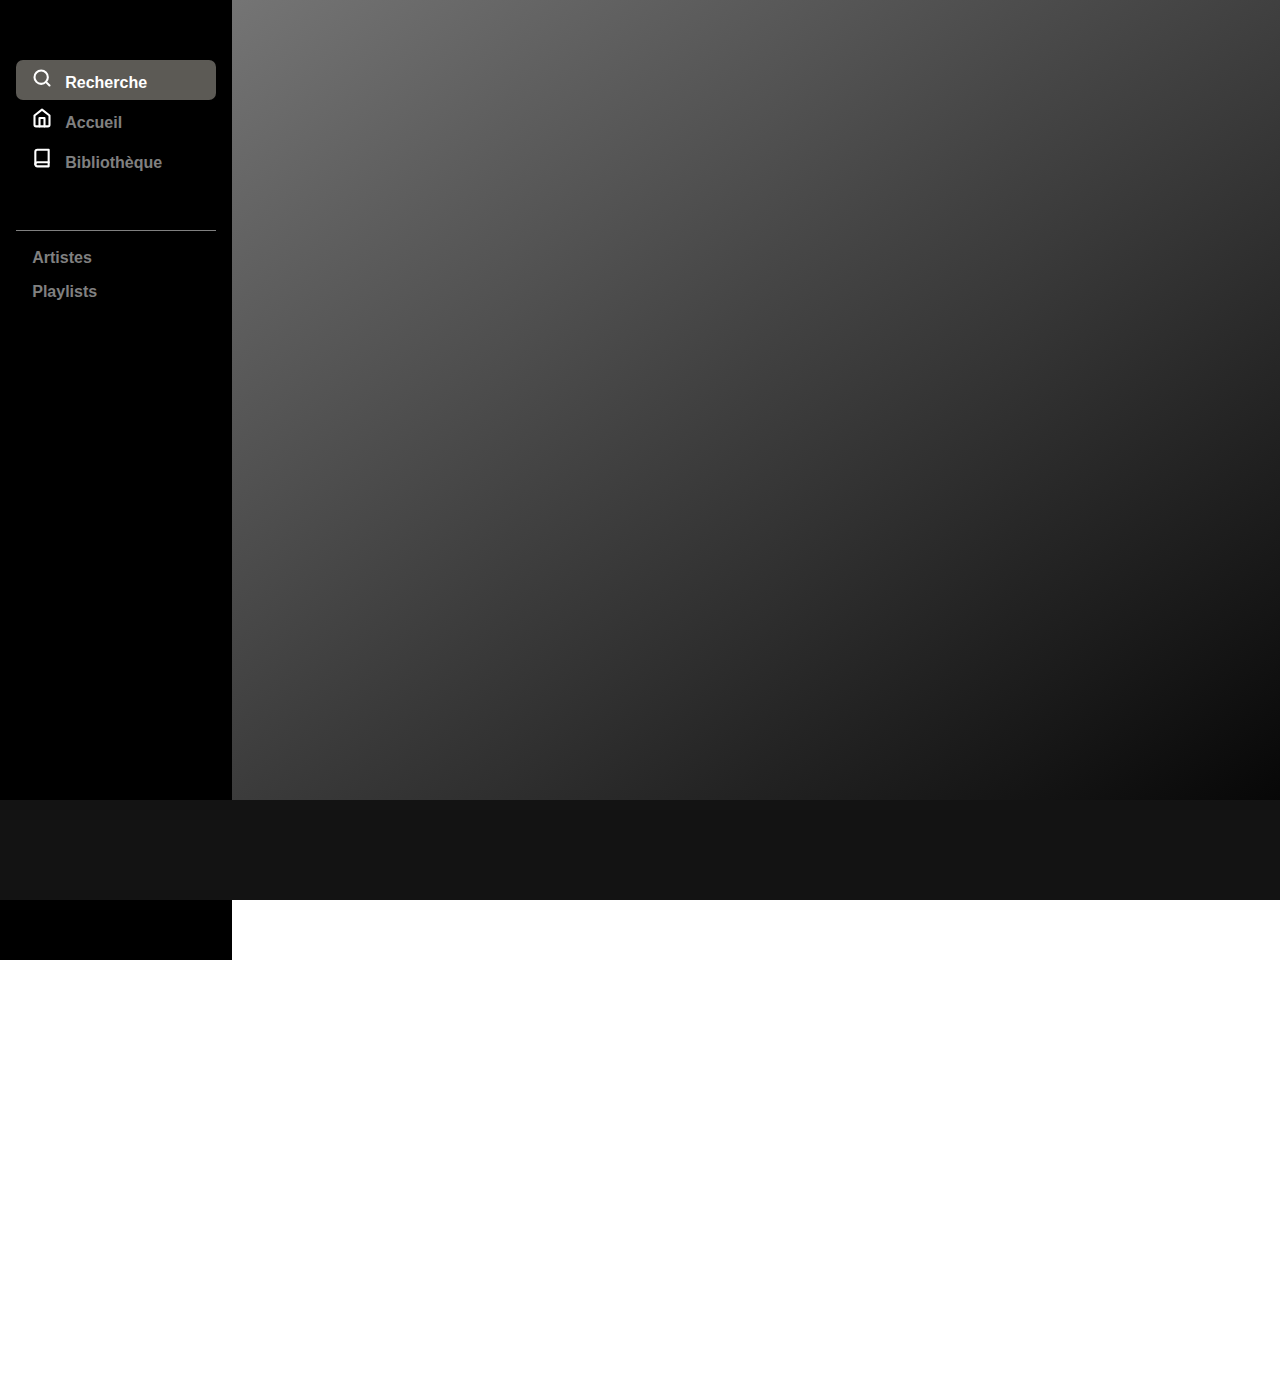
<file: htmlAnthohn/src/html/recherche.html>
﻿<!DOCTYPE html>
<html lang="fr">
	<head>
		<!--
		ETML
		Auteur      : Anthony Höhn
		Date        : 26.01.2021
		Description : Page recherche site
		-->
		<meta charset="UTF-8">
		<meta name="viewport" content="width=device-width, initial-scale=1.0">

		<!-- Logo onglet-->
		<link rel="icon" href="../../userContent/logoOnglet.png" />

		<title>Recherche</title>
		<link href="../../resources/css/style.css" rel="stylesheet" type="text/css" />
	</head>	
	<body>	
		<div class="main">
			<!-- header du site-->
			<div class="leftnav">
				<ul>
					<li><a id="active" href="recherche.html"><img src="../../userContent/logo/search.svg" alt="">Recherche</a></li>
					<li><a href="../../index.html"><img src="../../userContent/logo/home.svg" alt="">Accueil</a></li>
					<li class="espace"><a href="library.html"><img src="../../userContent/logo/library.svg" alt="">Bibliothèque</a></li>
					<li class="border"><a href="artistes.html">Artistes</a></li>
					<li><a href="../html/playlists.html">Playlists</a></li>
				</ul>
			</div>	
		</div>	
		<!-- barre de recherche-->
		
		<footer>
		</footer>
	</body>
</html>
</file>
<file: htmlAnthohn/resources/css/style.css>
/**
* ETML
* Auteur      : Anthony Höhn
* Date        : 01.02.2021
* Description : style du html
**/

html{
	/*height: 100%;*/
	/* temporaire pour pouvoir scroll corecemment dans la page*/
	height: 1400px; 
	width: 100%;
}

body{
	font-family: Arial;
	background: linear-gradient(to bottom right, Gray, Black);
	margin: 0;
	background-position: center;
	background-attachment: fixed;
	background-size: cover;
	background-repeat: no-repeat
}

.main{
	overflow: auto;
	width: 100%;
	position: absolute;
}

.toggleButton {
	position: absolute;
	margin-top: 30px;
	left: 30px;
	display: none;
	flex-direction: column;
	justify-content: space-between;
	width: 50px;
	height: 44px;
}

.bar {
	height: 7px;
	width: 100%;
	background-color: white;
	border-radius: 10px;
}

.leftnav{
	display: flex;
    /* position: fixed; */
	height: 100vh;
	width: 232px;
	background: black;
	padding-top : 60px;
}

.leftnav ul{
	margin: 0;
	margin-left: 7%;
	list-style-type: none;
	padding-left: 0;
	width: 200px;

}

.leftnav ul img{
	padding-right: 13px;
}

.leftnav ul li a {
	padding-bottom: 5px;
	border-radius:7px;
	display: block;
	color: Gray;
	padding: 8px 16px;
	text-decoration: none;
	font-weight: bold;


}

.leftnav li a:hover {
	color: white;
}

#active {
	color: White;
	background-color: #5c5a55;
}

.espace{
	margin-bottom: 50px;
}

.border{
	padding-top: 10px;
	border-top: 1px solid Gray;
}

footer{
	float: left;
	height: 100px;
	width: 100%;
	background-color: rgb(19, 19, 19);
	color: gray;
	bottom: 0;
	position: fixed;
}

.leftFooter {	
	margin-top: 6px;
	height: 100%;
	float: left;
	width: 33%;
}

.LeftFooterTxt{
	padding-top: 16px;
}


.leftFooter p{	
	margin: 5px;
	padding-left: 100px;
}

.leftFooter img{
	padding-top: 15px;
	padding-left: 15px;
	padding-right: 0;
	float: left;
	width: 60px;
	height: 60px;
}
.midFooter{
	height: 100%;
	float: left;
	width: 33%;
	text-align: center;
}
.rightFooter{
	height: 100%;
	float: left;
	width: 33%;
	text-align: center;
}

/********************************************Recherche************************************************/




/********************************************Artistes*************************************************/


.ARmainBlock{
	text-align: center;
	margin-left: 232px;
	display: flex;
	flex-direction: row;
	flex-wrap: wrap;
	justify-content: space-evenly;
}
.ARblock1, .ARblock2, .ARblock3, .ARblock4, .ARblock5, .ARblock6, .ARblock7, .ARblock8, .ARblock9 ,.ARblock10 ,.ARblock11 ,.ARblock12{
	border-radius: 10px;
	height: 240px;
	margin-top: 50px;
	margin-left: 20px;
	margin-right: 20px;
	flex-basis: 200px;
	background-color: darkgrey;
	box-shadow: 0 7px 40px 0 rgba(131, 131, 131, 0.7);
}

.ARblockTitle p{
	padding-top: 5px;
	margin-left: 10px;
	margin-right: 10px;
	margin-top: 0;
	margin-bottom: 0;
	font-weight: 800;
	font-size: 25px;
	color: rgb(32, 32, 32);
	text-shadow: 4px 4px 5px #5c5c5c;
}

.ARimgCover img{
	border-radius: 100px;
	margin-top: 30px;
	margin-bottom: 0;
	height: 120px;
}

.ARblockText{
	padding-top: 7px;
	margin-left: 18px;
	margin-right: 18px;
}

.ARblockText p{
	font-size: 13px;
	margin: 0;
}

.ARblock1:hover, .ARblock2:hover, .ARblock3:hover, .ARblock4:hover, .ARblock5:hover, .ARblock6:hover , .ARblock7:hover , .ARblock8:hover, .ARblock9:hover, .ARblock10:hover, .ARblock11:hover, .ARblock12:hover{
    box-shadow: 0 7px 40px 0 rgba(0, 0, 0, 0.7);
} 

/*******************************************PLAYLISTS***********************************************/

.title{
	margin-left: 232px;
	padding-top: 10px;
	padding-left: 52px;	
}

.title p {
	color: White;
	font-weight: bold;
	font-size: 30px;
}

.PLmainBlock{
	text-align: center;
	margin-left: 232px;
	display: flex;
	flex-direction: row;
	flex-wrap: wrap;
	justify-content: space-evenly;
}

.playlistcreation{	
	flex-basis: 260px;
	margin-top: 170px;
	margin-right: 50px;
	margin-left: 50px;
	margin-bottom: 150px;
	background-color: darkgrey;
	border-radius: 30px;
	box-shadow: 0 7px 40px 0 rgba(131, 131, 131, 0.7);
}

.playlistcreation p{
	margin-bottom: 15px;
	font-size: 25px;
	font-weight: bold;
	color: rgb(32, 32, 32);
}

.playlistcreationBoutton{
	height: 45px;
	border-radius: 30px;
	margin-left: 108px;
	margin-right: 108px;
	background-color: rgb(43, 42, 42);

}

.playlistcreationBoutton a{
	font-size: 40px;
	color: white;
	text-decoration: none;
}

.PLblock1, .PLblock2, .PLblock3, .PLblock4, .PLblock5, .PLblock6, .PLblock7, .PLblock8{
	border-radius:10px;
	height: 350px;
	margin: 50px;
	flex-basis: 260px;
	background-color: darkgrey;
	box-shadow: 0 7px 40px 0 rgba(131, 131, 131, 0.7);
}

.PLblockTitle p{
	padding-top: 5px;
	margin-left: 10px;
	margin-right: 10px;
	margin-top: 0;
	margin-bottom: 0;
	font-weight: 800;
	font-size: 25px;
	color: rgb(32, 32, 32);
	text-shadow: 4px 4px 5px #5c5c5c;
}

.PLimgCover img{
	margin-top: 30px;
	margin-bottom: 0;
	height: 200px;
}

.PLblockText{
	padding-top: 7px;
	margin-left: 18px;
	margin-right: 18px;
}

.PLblockText p{
	font-size: 13px;
	margin: 0;
}

.playlistcreation:hover, .PLblock1:hover, .PLblock2:hover, .PLblock3:hover, .PLblock4:hover, .PLblock5:hover, .PLblock6:hover , .PLblock7:hover , .PLblock8:hover{
    box-shadow: 0 7px 40px 0 rgba(0, 0, 0, 0.7);
} 


/*Responsive Design*/

@media only screen and (max-width: 600px)
{
	.toggleButton
	{
		display: flex;
	}

	.leftnav {
		width: 200px;
		padding-top: 85px;
	}

	.leftnav ul
	{
		display: none;
		flex-direction: column;
	}

	.leftnav li {
		width: 168px;
	}

	.navBarLink.active {
		display: flex;
	}
}
</file>
<file: code/resources/css/style.css>
/**
* ETML
* Auteur      : Anthony Höhn / Younes Sayeh / Julien Cartier / Killian Good
* Date        : 01.02.2021
* Description : style du html
**/

/**Variables CSS - Couleur**/
:root
{
	--back-color: #ffffff;
	--backError-color: #ff3333;
	--backSucces-color: #0fcf59;
	--gray-color: Gray;
	--blackBackground-color: Black;
	--borderInput-color: #9e9e9e;
	--buttonBack-color: #6b9771;
	--coralButton-color: Coral;
	--lightBlack-color: #181818;
	--ligthBlackhover-color: #0a0a0a;
	--lighterBlack-color: darkgrey;
	--pastel-color: #ffffff;
	--lightPastel-color: #c8c8c8;
	--greenLike-color: #2a8d2a;
	--dropdown-color: #f9f9f9;
}

/********************************************Global******************************************************/

html{
	height: 120%;
	width: 100%;
	font-family: Arial, Helvetica, sans-serif;
}

body{
	background: linear-gradient(to bottom right, var(--gray-color), var(--blackBackground-color));
	margin: 0;
	background-position: center;
	background-attachment: fixed;
	background-size: cover;
	background-repeat: no-repeat
}

.mainContent{
	margin-left: 232px;
}

.main404{
	font-size: 20px;
	padding: 1% 0 0 0;
	margin-left: 10%;
	width: 80%;
}

.error{
	background-color: var(--coralButton-color);
	padding: 1px;
	color: var(--back-color);
	text-align: center;
}

.error a{
	color: var(--back-color);
}

.main{
	overflow: auto;
}

.toggleButton {
	position: absolute;
	margin-top: 30px;
	left: 50px;
	display: none;
	flex-direction: column;
	justify-content: space-between;
	width: 50px;
	height: 44px;
	transition: all 0.2s ease-in-out;
}

.bar {
	height: 7px;
	width: 100%;
	background-color: var(--back-color);
	border-radius: 10px;
}

.open #middleBar {
	display: none;
}

.open {
	margin: 30px 0 0 0;
	left: 28px;
	transition: all 0.2s ease-in-out;
}

.open #topBar {
	transform: rotate(45deg) translate(18px, -8px);
}

.open #bottomBar {
	transform: rotate(-45deg) translate(13px, 13px);
}

.leftnav h1{
	color: var(--back-color);
}

.leftnav{
	display: flex;
	position: fixed;
	height: 150vh;
	width: 232px;
	background: var(--blackBackground-color);
	padding-top : 40px;
}

.leftnav ul{
	margin: 0;
	margin-left: 7%;
	list-style-type: none;
	padding-left: 0;
	width: 200px;
}

.leftnav ul img{
	padding-right: 13px;
}

.leftnav ul li a {
	padding-bottom: 5px;
	border-radius:7px;
	display: block;
	color: var(--gray-color);
	padding: 8px 16px;
	text-decoration: none;
	font-weight: bold;
}

.leftnav li a:hover {
	color: var(--pastel-color);
	transition: all 0.2s ease-out;
}

#active {
	color: White;
	background-color: var(--gray-color);
}

.logo{
	font-family:'Gill Sans', 'Gill Sans MT', 'Trebuchet MS', sans-serif;
	font-size: 40px;
}

.research{
	margin-bottom: 50px;
}

.allArtists{
	padding-top: 10px;
	border-top: 1px solid var(--gray-color);
}


/*****************************LOGIN accueil*********************************/

.login-container{
	margin: 400px 0 0 0;
	border-radius: 10px;
}

.login-container a {
	position: fixed;
	text-decoration: none;
	padding: 10px 40px 10px 40px;
	margin: 36px 0 0 0;
	font-size: 17px;
	border: none;
	border-radius: 5px;
	background-color:var(--buttonBack-color);
	color: var(--back-color);
}

.notlog a {
	position: fixed;
	text-decoration: none;
	padding: 10px 34px;
	margin-top: 8px;
	font-size: 17px;
	border: none;
	border-radius: 5px;
	background-color:var(--coralButton-color);
	color: var(--back-color);
}

.notlog p {
	margin: 0 0 0 0;
	padding: 0 0 10px 5px;
	color: var(--back-color);
}

/*****************************CONNEXION*********************************/

.connexionFormcontent{
	margin: 0;
  	display: flex;
  	justify-content: center;
}

.connexionFormcontent form {
	text-align: center;
	margin: 100px 0 0 0;
	height: 472px;
	width: 400px;
	background-color: var(--ligthBlackhover-color);
	border-radius: 15px;
}

.connexionFormcontent form h2{
	color: var(--pastel-color);
	font-size: 30px;
	margin: 20px 10px 0 20px;
	float: left;
	padding: 10px 10px 100px 0;
}

.connexionFormcontent table{
  	margin: 0 0 0 20px;
}

.connexionFormcontent form table tr td{
  	font-size: 25px;
}

.connexionFormcontent form button{
	font-size: 20px;
	border: none;
	padding: 10px 20px;
	color: #ffffff;
	background-color:var(--gray-color);
	border-radius: 25px;
	cursor: pointer;
}

.connexionFormcontent form button:hover{
	transition: all 0.3s ease-out;
	background-color:var(--lightPastel-color);
}

.connexionFormcontent form table tr td svg{
	margin: 10px 0 0 0;
	position: absolute;
	color: var(--back-color);
}

.connexionFormcontent form table tr input{
	font-size: 18px;
	border-radius: 10px;
	border: 1px solid var(--darkGrey-color);
	width: 270px;
	margin: 10px 0 0 50px;
	padding: 7px;
}

#noAccount {
	color: var(--back-color);
}

.connexionFormcontent button{
  	margin: 30px 0 0 0;
}

.connexionFormcontent p{
	color: var(--greyTitle-color);
	margin: 90px 0 0 0;
}

.connexionFormcontent a{
	color: var(--gray-color);
}

.connexionFormcontent a:hover{
	transition: all 0.3s ease-out;
	color:rgb(88, 94, 105);
}

.tableContainer {
	margin: 0 0 0 20px;
	color: var(--greyTitle-color);
}

/**********************CreateAccount**********************/


.newAccountFormcontent{
	display: flex;
  	justify-content: center;
  
}

.newAccountFormcontent form {
	text-align: center;
	margin: 100px 0 0 0;
	height: 550px;
	width: 400px;
	background-color: var(--ligthBlackhover-color);
	border-radius: 15px;
}

.newAccountFormcontent form h2{
	color: var(--pastel-color);
	font-size: 30px;
	margin: 20px 10px 0 20px;
	float: left;
	padding: 10px 10px 100px 0;
}

.newAccountFormcontent table{
  	margin: 0 0 0 20px;
}

.newAccountFormcontent form table tr td{
  font-size: 25px;
}

.newAccountFormcontent form button{
  	font-size: 20px;
  	border: none;
  	padding: 10px 20px;
  	color: var(--pastel-color);
  	background-color: var(--gray-color);
  	border-radius: 25px;
  	cursor: pointer;
}

.newAccountFormcontent form button:hover{
	transition: all 0.3s ease-out;
  	background-color:var(--gray-color);
}

.newAccountFormcontent form table tr td svg{
  	margin: 10px 0 0 0;
  	position: absolute;
}

.newAccountFormcontent form table tr input{
  font-size: 18px;
  border-radius: 10px;
  border: 1px solid var(--darkGrey-color);
  width: 270px;
  margin: 10px 0 0 50px;
  padding: 7px;
}

.newAccountFormcontent button{
  margin: 30px 0 0 0;
}

.newAccountFormcontent p{
  color: var(--pastel-color);
  margin: 90px 0 0 0;
}

.newAccountFormcontent a{
  color: var(--lightGreen-color);
}

.newAccountFormcontent a:hover{
  color: var(--green-color);
}

.errorLoginContainer{
  margin: 10px 0 0 0;
  width: 100%;
}

.errorLogin{
  margin: auto;
  width: 380px;
  padding: 10px;
  color: var(--pastel-color);
  border-radius: 25px;
  text-align: center;
  background-color: var(--backError-color);
}

.errorNoSong{
	margin: auto;
	text-align: center;
	margin-top: 20%;
}

.succesLoginContainer{
  margin: 10px 0 0 0;
  width: 100%;
}

.succesLogin{
  margin: auto;
  width: 380px;
  padding: 10px;
  color: var(--back-color);
  border-radius: 25px;
  text-align: center;
  background-color: var(--backSucces-color);
}

.tableContainer {
  margin: 0 0 0 20px;
  color: var(--greyTitle-color);
}

/******************ACCOUNT**********************/


.accountFormcontent{
	display: flex;
  	justify-content: center;
  
}

.accountFormcontent form {
  text-align: center;
  margin: 100px 0 0 0;
  height: auto;
  width: 400px;
  background-color: var(--ligthBlackhover-color);
  border-radius: 15px;
}

.accountFormcontent form table tr td .logo {
  margin-bottom:20px;
}


.accountFormcontent form h2{
  color: var(--pastel-color);
  font-size: 30px;
  margin: 20px 10px 0 20px;
  float: left;
  padding: 10px 10px 50px 0;
}

.accountFormcontent table{
  margin: auto;

}

.accountFormcontent form table tr td{
  height: 100px;
  font-size: 25px;
}


.accountFormcontent form table tr td svg{
  margin: 10px 0 0 0;
}

.accountFormcontent form table tr td p{
	color: var(--pastel-color);
  font-size: 18px;
  border-radius: 10px;
  width: 270px;
  margin: auto;
  padding: 7px;
}


.accountFormcontent p{
  color: var(--greyTitle-color);
  margin: 90px 0 0 0;
}

.accountFormcontent .logout a{
	font-size: 20px;
	border-radius: 25px;
	color: var(--pastel-color);
	background-color: var(--gray-color);
	text-decoration: none;
	margin: 10px;
	padding: 12px 15px 10px 15px;
}

.accountFormcontent .logout a:hover{
	transition: all 0.3s ease-out;
	background-color:var(--gray-color);
}

.accountFormcontent .deleteAccount a{
  font-size: 15px;
  border-radius: 25px;
  color: var(--pastel-color);
  text-decoration: none;
  margin: 10px;
  padding: 12px 15px 10px 15px;
}

.accountFormcontent .deleteAccount a:hover{
  transition: all 0.3s ease-out;
  color: var(--gray-color);
}

/******************************ACCUEIL******************************/

.ACmainBlock {
	display: flex;
	overflow-x: auto;
}

.ACmainBlock .ACblock {
	text-align: center;
	min-width: 200px;
	min-height: 200px;
	border-radius: 10px;
	margin: 50px 0 30px 50px;
	background-color: var(--lightBlack-color);
}

.ACmainBlock .ACblock:hover {
	background-color: var(--ligthBlackhover-color);

}

.ACmainBlock a{
	text-decoration: none;
}

.ACblock a{
	text-decoration: none;

}

.ACblock h1{
	width: 100%;
	font-weight: 800;
	font-size: 20px;
	color: var(--pastel-color);
}

.ACblock p{
	width: 100%;
	float: bottom;
	text-decoration: none;
	color: var(--lightPastel-color);
}



.ACblock img{
	box-shadow: 0 7px 40px 0 var(--blackBackground-color);
	border-radius: 100px;
	margin-top: 10px;
	margin-bottom: 0;
	height: 90px;
}

/*************************Footer****************************************/

footer{
	float: left;
	height: 100px;
	width: 100%;
	background-color: var(--blackBackground-color);
	color: var(--gray-color);
	bottom: 0;
	position: fixed;
}

.leftFooter {	
	margin-top: 6px;
	height: 100%;
	float: left;
	width: 33%;
}

.LeftFooterTxt{
	padding-top: 16px;
}


.leftFooter p{	
	margin: 5px;
	padding-left: 100px;
}

.leftFooter img{
	padding-top: 15px;
	padding-left: 15px;
	padding-right: 0;
	float: left;
	width: 60px;
	height: 60px;
}
.midFooter{
	height: 100%;
	float: left;
	width: 33%;
	text-align: center;
}
.rightFooter{
	height: 100%;
	float: left;
	width: 33%;
	text-align: center;
}

/********************************************Recherche************************************************/


.searchBarTitle h1 {
	color: var(--back-color);
	padding: 0 0 20px 0;
}

.searchBar {
	margin: auto;
	position: relative;
	max-width: 100%;
    height: 50px;
	padding: 10px 60px 0 50px;
}

.searchBarInputContainer {
	flex-wrap: nowrap;
	display: flex;
	flex-direction: row;
	width: 100%;
	height: 100%;
	background-color: var(--back-color);
	border-radius: 10px;
}

.searchIcon {
	height: 50px;
	margin: auto;
}

.ARmainBlockResearch {
	text-align: center;
	display: flex;
	flex-direction: row;
	flex-wrap: wrap;
	justify-content: flex-start;
}

.ARblock {
	border-radius: 10px;
	height: 270px;
	margin: 10px 20px 0 0;
	flex-basis: 260px;
	background-color: var(--lighterBlack-color);
}

.ARblock a{
	text-decoration: none;
	color: var(--blackBackground-color);
}

.ARblock:hover{
    box-shadow: 0 7px 40px 0 var(--blackBackground-color);
} 

.icon {
	background-color: transparent;
	height: 95%;
	border: 0;
	outline: none;
}

#icon {
	margin: 5px 0 0 0;
}

.icon:hover {
	cursor: pointer;
}

#search {
	width: 95%;
	height: 40px;
	font-size: 25px;
	border: 0;
	background-color: var(--back-color);
	outline:none;
}

.searchBarInput {
	width: 100%;
	margin: auto;
	background-color: var(--back-color);
	border-radius: 10px;
}

.allTitleContainer {
	width: 100%;
    position: relative;
    margin: auto;
}

.result {
	text-align: left;
	margin: 5% 0 0 0; 
	color: var(--back-color);
}

.titleContainer {
	height: 80px;
    position: relative;
    border-radius: 5px;
    margin: 5% 0 0 0;
    width: 100%;
    background-color: var(--blackBackground-color);
}

.titleContainer img{
	float: left;
	margin: 7px 0 0 7px;
	border-radius: 7px;
	height: 65px;
}

.titleContainer p{
	float: left;
	margin: 30px 0 0 3%;
	font-size: 18px;
	color: var(--lightPastel-color);
}

.playlistContainer {
	text-align: center;
    display: flex;
    flex-direction: row;
	justify-content: space-between;
    flex-wrap: wrap;
}

.playlistBlock {
	border-radius: 10px;
    height: 100px;
    margin: 50px 0 50px 0;
    flex-basis: 500px;
    background-color: var(--lighterBlack-color);
    box-shadow: 0 7px 40px 0 var(--lightBlack-color);
}

.playlistBlock a {
	text-decoration: none;
    display: flex;
	justify-content: flex-start;
	margin: 0 0 0 20px;
}

.playlistImg img {
	border-radius: 5px;
    margin: 18px 0 0 0;
    min-height: 65px;
    max-width: 65px;
    min-width: 65px;
    max-height: 65px;
}

.playlistTitleDateContainer {
	display: flex;
    flex-direction: column;
    justify-content: center;
    align-items: flex-start;
	margin: 0 0 0 10px;
}

.playlistTitle p {
	padding-top: 5px;
    margin: 0 10px;
    font-weight: 800;
    font-size: 25px;
    color: var(--lightBlack-color);
    text-shadow: 4px 4px 7px var(--gray-color);
}

.playlistCreationDate p {
	font-size: 13px;
	color: var(--lightBlack-color);
    margin: 0;
	padding-top: 5px;
    margin: 0 10px;
}

/*********************************************playlistedit, ajout*************************************/

#playlistName{
	width: 200px;
  	padding: 7px;
  	margin: 0 0;
  	display: inline-block;
  	border: 1px solid #ccc;
  	border-radius: 4px;
  	box-sizing: border-box;
}

#addTitlePlaylist{
	color: #ffffff;
}

.btnAdd {
	display: flex;
    justify-content: center;
    flex-direction: row-reverse;
    margin: 20px 0 0 0;
}

.btnAdd button {
    margin: 20px 0 0 10px !important;
}

/********************************************Artistes*************************************************/


.ARmainBlock{
	text-align: center;
	display: flex;
	flex-direction: row;
	flex-wrap: wrap;
	justify-content: space-evenly;
}
.ARblock1{
	border-radius: 10px;
	height: 270px;
	margin: 50px 20px 0 20px;
	flex-basis: 260px;
	background-color: var(--lighterBlack-color);
}

.ARblock1 a{
	text-decoration: none;
	color: var(--blackBackground-color);
}

.ARblockTitle p{
	padding-top: 5px;
	margin: 0 10px 0 10px;
	font-weight: 800;
	font-size: 25px;
	color: rgb(32, 32, 32);
	text-shadow: 4px 4px 7px var(--lighterBlack-color);
}

.ARimgCover img{
	box-shadow: 0 7px 40px 0 var(--blackBackground-color);
	border-radius: 100px;
	margin-top: 30px;
	margin-bottom: 0;
	max-height: 120px;
}

.ARblockText{
	padding-top: 7px;
	margin-left: 18px;
	margin-right: 18px;
}

.ARblockText p{
	font-size: 13px;
	margin: 0;
}

.plus{
	background-color: var(--lighterBlack-color);
	height: 22px;
	width: 22px;
	margin-left: 85%;
	border-radius: 30px;
	margin-top: -4%;
}

.plus a{
	margin: 5px;
	font-weight: 400;
	font-size: 20px;
	color: var(--back-color);
	text-decoration: none;
}

.plus:hover a {
	color: rgb(226, 226, 226);
}

.ARblock1:hover{
    box-shadow: 0 7px 40px 0 var(--blackBackground-color);
} 
/*******************************************TOUS LES TITRES**********************************************/

.addTitle{
	margin: 20px 0 0 20px;
	border-radius: 50%;
	height: 30px;
	width: 30px;
	background-color: rgb(214, 214, 214);
	padding: 10px 9px 9px 10px;
}

.addArtist{
	margin: 20px 0 0 20px;
	border-radius: 50%;
	height: 30px;
	width: 30px;
	background-color: rgb(214, 214, 214);
	padding: 12px 8px 2px 9px;	
}

.alltitle{
	padding: 30px 0 0 0;
	color: var(--back-color);
	font-weight: bold;
	font-size: 80px;
}

.alltitle p{
	margin-left: 2%;
	position: fixed;
	z-index: -1;
}

.alltitle img{
	float: left;
	box-shadow: 0 24px 25px 0 var(--blackBackground-color);
	border-radius: 100px;
	margin: 70px 0 0 0;
	height: 120px;
	position: fixed;
	z-index: -1;
}

.alltitlemainBlock{
	background: linear-gradient(to left, rgb(35, 80, 55), rgb(15, 29, 55));
	padding-bottom: 40%;
	margin: 370px 0 0 0;
	text-align: center;
	display: flex;
	flex-direction: column;
	flex-wrap: wrap;
	justify-content: space-evenly;
}

.adminIcon {
	margin: 7px 0 0 30px !important;
}

#editTitleIcon {
	margin: 7px 0 0 20px !important;
}

.artName{
	color: var(--gray-color);
	text-decoration: none;
}

.artName:hover{
	transition: all 0.2s ease-in-out;
	color: var(--lightPastel-color);
}

/*******************************************Playlist perso***********************************************/
.Playlisttitle{
	padding: 30px 0 0 70px;
	color: var(--back-color);
	font-weight: bold;
}

.Playlisttitle p{
	font-size: 80px;
	margin-left: 10%;
	z-index: -1;
}

.Playlisttitle img{
	float: left;
	box-shadow: 0 24px 25px 0 var(--blackBackground-color);
	border-radius: 20px;
	margin: 70px 0 0 0;
	min-height: 120px;
	max-height: 120px;
	min-width: 120px;
	max-width: 120px;
}

.ListMusicsMainBlock{
	background: linear-gradient(to bottom right, var(--blackBackground-color), var(--gray-color));
	padding-bottom: 100%;
	margin: 100px 0 0 0;
	text-align: center;
	display: flex;
	flex-direction: column;
	flex-wrap: wrap;
	justify-content: space-evenly;
}

.PLblock1 a{
	text-decoration: none;
}

.PLblock1 p{
	color: var(--lightBlack-color);
}

.notlogplaylist{
	padding: 30px;
}

/******************************************Création playlists********************************************/

.plalistCreaTitle{
	padding: 0 0 0 0;
	color: var(--back-color);
	font-weight: bold;
	font-size: 60px;
}

.plalistCreaTitle p{
	margin-left: 2%;
}

.formCreation{
	margin: 0 0 0 0;
}

.formCreation label{
	font-weight: bold;
	color: var(--back-color);
	margin-left: 2%;
	font-size: 30px;
}

.playlistCreaBlock {
	margin: 260px 0 0 0;
}

.playlistCreaBlock{
	background: linear-gradient(to bottom right, var(--lightBlack-color), var(--gray-color));
	padding-bottom: 40%;
	margin: 50px 0 0 0;
	text-align: center;
	display: flex;
	flex-direction: column;
	flex-wrap: wrap;
}

/*******************************************ARTISTES PERSO***********************************************/
.ARPtitle{
	z-index: -1;
	padding: 30px 0 0 70px;
	color: var(--back-color);
}

.ARPtitle p{
	font-weight: bold;
	z-index: -1;
	position: fixed;
	font-size: 80px;
	margin-left: 10%;
}

.ARPtitle h3{
	margin-top: 230px;
	z-index: -1;
	position: fixed;
}

.ARPtitle h4{
	margin-top: 260px;
	z-index: -1;
	position: fixed;
}


.ARPtitle img{
	float: left;
	box-shadow: 0 24px 25px 0 var(--blackBackground-color);
	border-radius: 100px;
	margin: 70px 0 0 0;
	height: 120px;
	position: fixed;
	z-index: -1;
}

.ARPmainBlock{
	background: linear-gradient(to bottom right, rgb(32, 32, 32), rgb(138, 143, 138));
	padding-bottom: 100%;
	margin: 300px 0 0 0;
	text-align: center;
	display: flex;
	flex-direction: column;
	flex-wrap: wrap;
	justify-content: space-evenly;
}

.ARPblock1{
	height: 80px;
	border-radius: 5px;
	margin: 30px 20px 20px 20px;
	background-color: var(--lightBlack-color);
}

#ARPblock1Id {
	margin: 30px 0px 20px 0px;
}

.ARPblock1 p{
	float: left;
	margin: 30px 0 0 3%;
	font-size: 18px;
	color: var(--gray-color);
}

.ARPblock1 img{
	height: 65px;
	max-width: 65px;
	float: left;
	margin: 7px 0 0 7px;
	border-radius: 7px;
}

.ARPblock1 input {
	margin-top: 33px;
	width: 50px;
	float: left;
}

svg.like{
	float: right;
	margin: 25px 70px 0 0;
	fill: var(--back-color);
}

svg.likeFill{
	float: right;
	margin: 25px 70px 0 0;
	fill: var(--greenLike-color);
}

svg.like:hover{
	transition: 0.5s;
	fill: var(--greenLike-color);
}

.dropbtn {
	margin : 25px 14px 0 0;
	border-radius: 10px;
	background-color: var(--gray-color);
	color: var(--back-color);
	padding: 5px 10px 0 10px;
	font-size: 18px;
	font-weight: 800;
	border: none;
	cursor: pointer;
} 

#heartBtnList {
	display: none;
}

.dropdown {
	position: absolute;
    display: flex;
    flex-direction: column;
    right: 20px;
}

.dropdown-content {
	display: none;
	right: 0;
	background-color: var(--back-color);
	position: relative; 
	background-color: var(--dropdown-color);
	z-index: 1;
}

.dropdown-content a:hover {
	background-color: var(--lightPastel-color);
	transition: all .2s ease-in-out;
}

.dropdown-content a {
	color: var(--blackBackground-color);
	padding: 12px 16px;
	text-decoration: none;
	display: block;
}

.dropdown:hover .dropdown-content 
{
	display: block;
}
.dropdown:hover .dropbtn {
	background-color: rgb(177, 177, 177);
	margin-left: 75px;
}

/*******************************************PLAYLISTS***********************************************/

.title{
	padding: 10px 0 0 60px;
}

.title p{
	color: var(--back-color);
	font-weight: bold;
	font-size: 30px;
}

.PLmainBlock{
	text-align: center;
	display: flex;
	flex-direction: row;
	flex-wrap: wrap;
	justify-content: space-evenly;
}

.playlistcreation{	
	flex-basis: 260px;
	margin: 170px 50px 150px 50px;
	background-color: darkgrey;
	border-radius: 30px;
	box-shadow: 0 7px 40px 0 var(--lighterBlack-color);
}

.playlistcreation p{
	margin-bottom: 15px;
	font-size: 25px;
	font-weight: bold;
	color: rgb(32, 32, 32);
}

.playlistcreationBoutton{
	margin: 12px;
	height: 45px;
	border-radius: 30px;
	margin-left: 108px;
	margin-right: 108px;
	background-color: var(--borderInput-color);
}

.playlistcreationBoutton a{
	font-size: 40px;
	color: var(--back-color);
	text-decoration: none;
}

.PLblock1{
	border-radius:10px;
	height: 320px;
	margin: 50px;
	flex-basis: 260px;
	background-color: var(--lighterBlack-color);
	box-shadow: 0 7px 40px 0 var(--lightBlack-color);
}

.PLblockTitle p{
	padding-top: 5px;
	margin: 0 10px;
	font-weight: 800;
	font-size: 25px;
	color: var(--lightBlack-color);
	text-shadow: 4px 4px 7px var(--gray-color);
}

.PLimgCover img{
	border-radius: 5px;
	margin: 30px 0 0 0;
	margin-bottom: 0;
	min-height: 200px;
	max-width: 200px;
	min-height: 200px;
	max-height: 200px;
}

.PLblockText{
	padding-top: 7px;
	margin-left: 18px;
	margin-right: 18px;
}

.PLblockText p{
	font-size: 13px;
	margin: 0;
}

.playlistcreation:hover{
    box-shadow: 0 7px 40px 0 var(--blackBackground-color);
} 

/******************************************Formulaire artiste*******************************************/

.formcontent{
	display: flex;
  	justify-content: center;
}

.formcontent form {
	color: var(--lightBlack-color);
	text-align: center;
	margin: 100px 0 0 0;
	height: 500px;
	width: 400px;
	background-color: rgb(156, 156, 156);
	border: 3px solid rgb(48, 48, 48);
	border-radius: 25px;
}

.formcontent table{
	margin: 0 0 0 33px;
}


.formcontent form table tr td{
	font-size: 20px;
}

.formcontent form button{
	margin: 20px 0 0 0;
	font-size: 20px;
	border: none;
	padding: 10px 20px;
	color: #ffffff;
	background-color: var(--backSucces-color);
	border-radius: 10px;
	cursor: pointer;
}

.formcontent form button:hover{
	background-color: #0bc251;
}
  
.formcontent form table tr td svg{
	margin: 10px 0 0 0;
	position: absolute;
}
  
.formcontent form table tr img{
	box-shadow: 0 7px 40px 0 var(--blackBackground-color);
    border-radius: 50%;
    margin-bottom: 0;
    max-height: 100px;
}

.formcontent form table tr input{
	font-size: 18px;
	border-radius: 10px;
	border: 1px solid var(--darkGrey-color);
	width: 170px;
	margin: 10px 0 0 50px;
	padding: 7px;
}

.formcontent form table tr select{
	font-size: 18px;
	border-radius: 10px;
	border: 1px solid var(--darkGrey-color);
	width: 185px;
	margin: 10px 0 0 50px;
	padding: 7px;
}

#name {
	width: 165px;
	margin: 10px 0 0 60px;
}

#country {
	margin: 10px 0 0 0px;
}

.nameArtistEdit {
	width: 170px !important;
	margin: 10px 0 0 50px !important;
}

.btnEdit {
	display: flex;
	justify-content: center;
	flex-direction: row-reverse;
	margin: 20px 0 0 0;
}

.btnEditArtist {
	margin: 50px 0 0 0;
}

.return a img {
	margin: 20px 10px 0 0;
    width: 40px;
    height: 40px;
}

.return a img:hover {
	transition: all .7s ease-in-out;
	transform: rotate(-360deg);
}/**/

#btnSubmit {
	margin: 20px 0 0 0;
    font-size: 20px;
    border: none;
    padding: 5px 10px;
    color: #ffffff;
    background-color: var(--backSucces-color);
    border-radius: 10px;
    cursor: pointer;
}

#btnSubmit:hover {
	background-color: #0bc251;
	transition: all .2s ease-in-out;
}

/*******************************************ABOUT***********************************************/

.mainAbout {
	padding: 10px 60px 0 50px;
}

.contenutext p{
	text-align: left;
	color: var(--lightPastel-color);
	font-size: 25px;
	margin: 0;
}

.aboutTitle {
	color: var(--back-color);
    padding: 0 0 20px 0;
	font-size: 20px;
}

.aboutTitle h1 {
	margin: 20px 0 0 0;
}

.aboutTeam {
	padding-top: 50px;
	font-size: 15px !important;
}

.aboutSocials {
	font-size: 15px !important;
}

.center {
	display: flex;
	justify-content: center;
	align-items: center;
}

.cardContainer {
	display: flex;
	justify-content: space-between;
    flex-wrap: wrap;	
}

.mainAboutContaint {
    margin: 30px;
}

.box {
	width: 250px;
	height: 250px;
	box-shadow: 0 10px 20px var(--blackBackground-color);
	border-radius: 23px;
	flex-direction: column;
	color: white;
	position: relative;
	overflow: hidden;
}

.box img {
	width: 100px;
	height: 100px;
	border-radius: 50px;
}

.username {
	margin: 0 0 5px 0;
	font-size: 2rem;
}

.skill {
	color: var(--lightPastel-color);
	margin: 0 0 20px 0;
}

.arrContainer, .cancel {
	position: absolute;
	width: 50px;
	height: 50px;
	background-color: white;
	bottom: 0;
	right: 0;
	border-radius: 23px 0;
	color: var(--lightBlack-color);
	font-size: 1.6rem;
	cursor: pointer;
	transition: all .4s;
}

.cancelIcon {
	fill: var(--blackBackground-color);
}

.arrowIcon {
	fill: var(--blackBackground-color);
}

.activeArr {
	transform: translate(80%, 80%);
}

.leftContainer {
	position: absolute;
	background: var(--lightBlack-color);
	width: 100%;
	height: 100%;
	border-radius: 23px;
	transition: all .4s;
}

.activeContent {
	position: absolute;
    padding: 20px 0 0 20px;
}

.off {
	transform: translate(-80%, -80%) rotate(90deg);
}

.active {
	transform: translate(0) rotate(0);
}

.leftContainer p {
	margin: 0 0 15px 0;
	font-size: 1.2rem;
}

.leftContainer .skills .skillDetail {
	display: inline-block;
	color: var(--lightPastel-color);
	border: 1px solid var(--lightPastel-color);
	padding: 5px 10px;
	font-size: .9rem;
	margin: 4px 4px 4px 0;
}

.leftContainer .icons {
	color: var(--lightPastel-color);
	cursor: pointer;
	margin: 20px 10px 0 0;
	transition: all .4s;
}

.githubLink, .linkedinLink {
	text-decoration: none;
	color: var(--pastel-color);
}

.githubLink:hover, .linkedinLink:hover {
	color: var(--lightPastel-color);
	transition: all .2s ease-in-out;
}

.githubIcon, .linkedinIcon {
	width: 32px;
	height: 32px;
}

.linkedinIcon {
	margin: 0 0 0 10px;
}

.aboutSocialsLinkContainer {
	border: 1px solid var(--lightPastel-color);
	margin: 20px 0 0 0;
	padding: 10px;
}

.aboutIconContainer {
	display: flex;
	justify-content: center;
}

.aboutInstagramIcon, .aboutTwitterIcon, .aboutYoutubeIcon {
	fill: var(--back-color);
	width: 40px;
	height: 40px;
	color: var(--back-color);
	margin: 0 10px;
}

.aboutInstagramIcon:hover, .aboutTwitterIcon:hover, .aboutYoutubeIcon:hover {
	fill: var(--lightPastel-color);
	color: var(--lightPastel-color);
	transition: all .2s ease-in-out;
}

.aboutSocials {
	display: flex;
	flex-direction: column;
	position: relative;
    max-width: 53%;
}

.aboutSocialsText p {
	text-align: left;
    color: var(--lightPastel-color);
    font-size: 25px;
    margin: 0;
}

.btnOpenForm {
	font-size: 15px;
	background-color: transparent !important;
}

.btnOpenForm:hover {
	transition: all .3s ease-in-out;
}

.open-button {
	margin: 20px 0 0 20px;
	border-radius: 20px;
	background-color: #555;
	color: white;
	padding: 12px 20px;
	border: none;
	cursor: pointer;
	width: 160px;
}

.open-button:hover {
	background-color: var(--borderInput-color);
}

#myFormResult{
	overflow-y: scroll;
}

.form-popup {
	padding: 30px;
	transition-duration: 0.5s;
	border-radius: 20px;
	height: 500px;
	width: 800px;
	background-color: var(--gray-color);
	display: none;
	position: fixed;
	top: 160px;
	left: 33%;
	border: 1px solid var(--darkGrey-color);
	z-index: 9;
}

#playlistpopUp {
	border-radius: 20px;
    overflow-y: scroll;
    display: flex;
    flex-direction: column;
    flex-wrap: nowrap;
    height: 35px;
}

.btnSubmitPopupEdit {
	display: flex;
	justify-content: center;
	margin: 10px;
}

.btnSubmitPopupEdit button {
	cursor: pointer;
	font-size: 22px;
	border-radius: 10px;
	border: 1px solid var(--gray-color);
	padding: 10px;
}

.btnSubmitPopupEdit button:hover {
	border: 1px solid var(--lightPastel-color);
}

.addSongPopUp{
	float: right;
	margin: 20px 40px 0 20px;
	border-radius: 50%;
	background-color: rgb(214, 214, 214);
	padding: 12px 8px 2px 9px;	
}


#listMusicPopUp{
	margin-top: 500px;
}

.form-popup h1, .form-popup h3 {
	color: var(--ligthBlackhover-color);
}

.comment {
	border: 1px solid var(--darkGrey-color);
	border-radius: 10px;
	margin: 10px;
	padding: 20px;
	background-color: var(--backGrey-color);
}

#text {
	max-width: 732px;
	min-width: 732px;
	min-height: 225px;
	max-height: 225px;
	font-size: 20px;
	border: 1px solid var(--darkGrey-color);
	border-radius: 5px;
}

#resetDetail {
	border: 1px solid var(--lightGreen-color);
	color: var(--lightGreen-color);
	background-color: transparent;
	padding: 5px;
	font-size: 20px;
	border-radius: 25px;
	cursor: pointer;
	height: 36px;
	margin: 0 0 0 10px;
	width: 110px;
}

#resetDetail:hover {
	border: 1px solid var(--green-color);
	color: var(--green-color);
	transition: all .3s ease-in-out;
}

.btnCommentPopUp {
	display: flex;
	margin: 10px 0 0 0;
}

.addNotePopUpTitle h3 {
	margin: 0 0 10px 0;
}

.commentPopUpTitle h3 {
	margin: 20px 0 10px 0;
}

.form-popup h1{
	margin: 0 0 0 12px;
	width: 100%;
}

.form-container {
	width: 100%;
}

.form-container input[type=text], .form-container input[type=password] {
	width: 100%;
	padding: 15px;
	margin: 5px 0 22px 0;
	border: none;
	background: #f1f1f1;
}

.form-container .btn {
	background-color: #04AA6D;
	color: white;
	padding: 16px 20px;
	border: none;
	cursor: pointer;
	width: 20px;
	margin-bottom:10px;
	opacity: 0.8;
	bottom: 0;
}

#btncancel {
	border-radius: 50%;
	cursor: pointer;
	background-color: var(--lightGreen-color);
	border: none;
	color: white;
	padding: 5px 7px 3px 7px;
	display: inline-block;
	font-size: 16px;
	margin: 0 9px 0 0;
}

#btncancel:hover {
	background-color: var(--ligthBlackhover-color);
	transition: all .2s ease-in-out;
} 

.form-container .btn:hover, .open-button:hover {
	opacity: 1;
}

.tileButton {
	display: flex;
}

/***************************************Responsive Design********************************************************/

@media only screen and (max-width: 1300px)
{ 
	/*Search and Titles*/
	.typeName {
		display: none;
	}
}

@media only screen and (max-width: 1150px)
{
	/*Navigation Bar*/

	.mainContent{
		margin-left: 0;
	}

	.ARmainBlock{
		margin-left: 0;
	}

	.toggleButton
	{
		display: flex;
		position: absolute;
	}

	.open {
		justify-content: center;
	}

	.leftnav {
		width: 100%;
		height: 110px;
		padding: 0;
		position: unset;
		border-bottom: 1px solid var(--gray-color);
	}

	.leftnav ul
	{
		display: none;
		flex-direction: column;
		width: 100%;
	}

	.leftnav li {
		width: 100%;
		background-color: var(--blackBackground-color);
		text-align: center;
	}

	.leftnav li:hover {
		background-color: var(--gray-color);
	}

	.leftnav ul li a {
		color: var(--back-color);
		padding: 12px;
		border-radius: 0;
	}

	.logo {
		display: none;
	}

	.research {
		margin: 0;
	}

	.bottom {
		padding: 0;
	}

	.home {
		border-top: 1px solid var(--pastel-color);
	}

	.navBarLink.active {
		display: flex;
		position: absolute;
		margin: 110px 0 0 0;
		z-index: 1;
		align-items: flex-end
	}

	/*Login Form*/

	.login-container{
		margin: 316px 0 0 0;
		position: absolute;
		background-color: black;
		height: 50px;
		width: 100%;
		border-radius: 0;
		border-top: 1px solid var(--lightPastel-color);
	}

	.login-container a {
		margin: 5px 0 0 0;
	}

	.inputContainer {
		display: flex;
		justify-content: center;
	}

	#psw, #login {
		height: 34px;
    	border: 1px solid var(--pastel-color);
	}

	.notlog {
		margin: 15px 0 0 0;
		display: flex;
		justify-content: center;
	}

	.notlog a {
		height: 20px;
		margin-top: -8px;
		text-align: center;
	}

	.notlog p {
		display: none;
	}

	/*Content Home*/

	.ACmainBlock{
		margin-left: 20px;
	}

	.title{
		margin-left: 15px;
		padding: 0;
	}

	/*Search Bar*/

	.searchBar {
		padding: 10px 60px 0 50px;
	}

	/*playlist*/

	.PLmainBlock {
		margin: 0;
	}

	/*Artists*/

	.alltitlemainBlock {
		margin: 260px 0 0 0;
	}

	/*Title*/

	.alltitle{
		margin: 0;
		padding: 0;
	}

	/*About*/

	.contenu {
		margin: 0;
	}

	.aboutSocials {
		max-width: 60%;
	}

	.musDuration {
		display: none;
	}
}

@media only screen and (max-width: 735px)
{ 
	/*Search and Titles*/

	.artName {
		display: none;
	}
}

@media only screen and (max-width: 680px)
{ 
	/*Search and Titles*/

	#heartBtnList {
		display: block;
		border-top: 1px solid var(--gray-color);
	}

	.likeList:hover {
		fill: var(--greenLike-color);
	}

	#heartBtn {
		display: none;
	}


	.searchBar {
		padding: 10px 5px 0 5px;
	}

	/*Playlists*/

	.PLblock1{
		margin: 50px 19px;
	}
}
</file>
